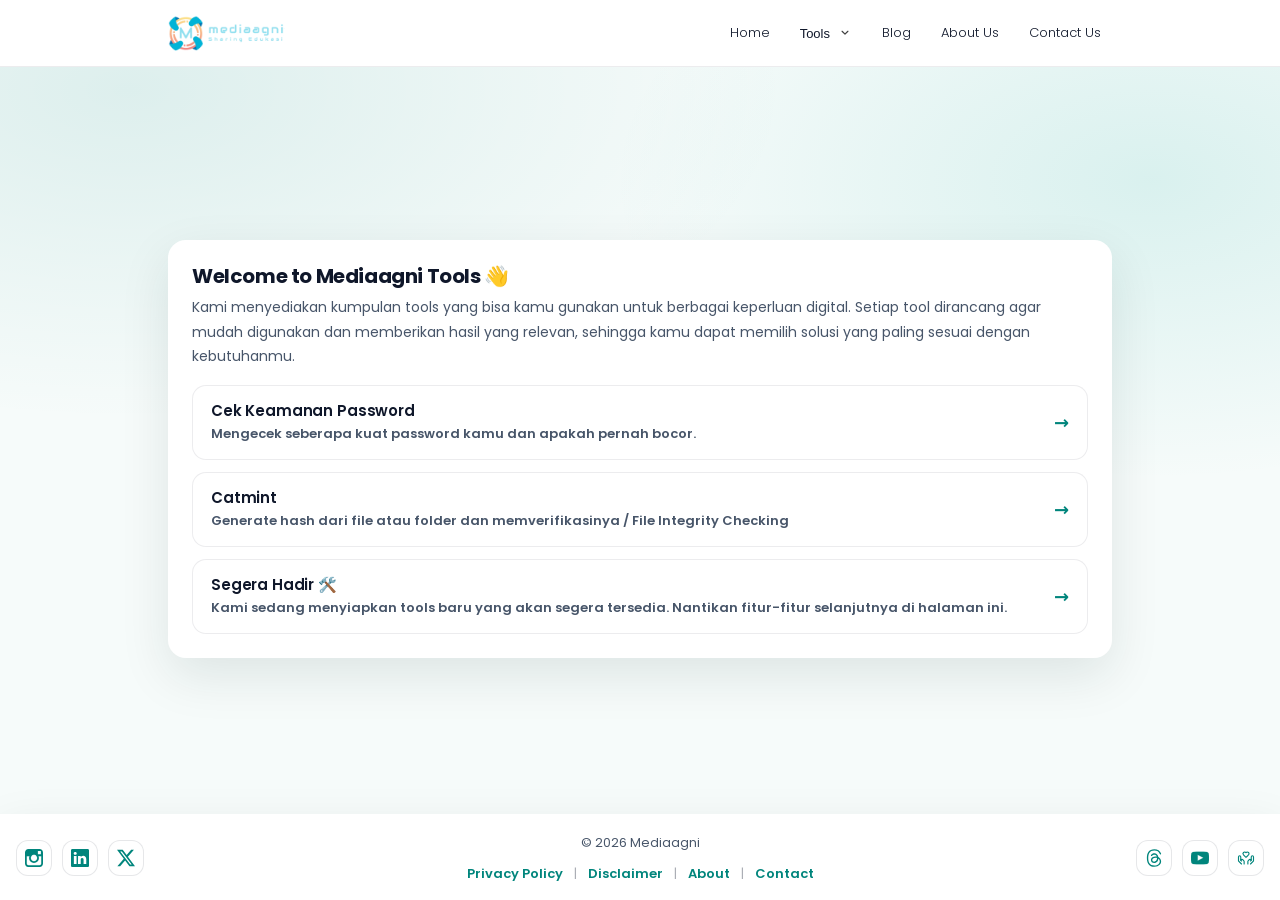
<file: index.html>
<!doctype html>
<html lang="id">
  <head>
    <meta charset="utf-8" />
    <meta name="viewport" content="width=device-width, initial-scale=1" />
    <title>Tools Mediaagni</title>
    <meta name="description" content="Kumpulan tools dari Mediaagni" />
    <meta name="robots" content="index, follow" />
    <meta
      name="google-site-verification"
      content="YtkUrEaPqvYTTIF06KE6svHOBAL8NdK3-0vx9Wo5bEU"
    />
    <meta property="og:title" content="Tools Mediaagni" />
    <meta property="og:description" content="Kumpulan tools dari Mediaagni" />
    <meta property="og:type" content="website" />
    <meta property="og:url" content="https://tools.mediaagni.com/" />
    <meta property="og:image" content="https://tools.mediaagni.com/logo.png" />

    <link rel="canonical" href="https://tools.mediaagni.com" />
    <link rel="preconnect" href="https://fonts.googleapis.com" />
    <link rel="preconnect" href="https://fonts.gstatic.com" crossorigin />
    <link
      href="https://fonts.googleapis.com/css2?family=Poppins:wght@400;500;600;700&display=swap"
      rel="stylesheet"
    />
    <link rel="icon" href="/logo.png" />
    <link rel="stylesheet" href="/base.css" />
    <!-- CUSTOM CSS -->
    <link rel="stylesheet" href="styles.css" />
    <!-- Google tag (gtag.js) -->
    <script src="analytic-loader.js"></script>
  </head>

  <body>
    <div class="page">
      <div id="header"></div>
      <main class="content-container">
        <!-- ISI KONTEN -->
        <section class="card">
          <div class="card-header">
            <h2 class="card-title">Welcome to Mediaagni Tools 👋</h2>
            <p class="card-desc">
              Kami menyediakan kumpulan tools yang bisa kamu gunakan untuk berbagai keperluan digital. Setiap tool dirancang agar mudah digunakan dan memberikan hasil yang relevan, sehingga kamu dapat memilih solusi yang paling sesuai dengan kebutuhanmu.
            </p>
          </div>
          <ul class="tool-list">
            <li>
              <a class="tool-item" href="/cek-keamanan-password/">
                <div class="tool-text">
                  <h3 class="tool-name">Cek Keamanan Password</h3>
                  <p class="tool-desc">
                    Mengecek seberapa kuat password kamu dan apakah pernah
                    bocor.
                  </p>
                </div>
                <span class="tool-arrow">→</span>
              </a>
            </li>
            <li>
              <a class="tool-item" href="/catmint/">
                <div class="tool-text">
                  <h3 class="tool-name">Catmint</h3>
                  <p class="tool-desc">
                    Generate hash dari file atau folder dan memverifikasinya / File Integrity Checking
                  </p>
                </div>
                <span class="tool-arrow">→</span>
              </a>
            </li>
            <li>
              <a class="tool-item" href="#">
                <div class="tool-text">
                  <h3 class="tool-name">Segera Hadir 🛠️</h3>
                  <p class="tool-desc">
                    Kami sedang menyiapkan tools baru yang akan segera tersedia. Nantikan fitur-fitur selanjutnya di halaman ini.
                  </p>
                </div>
                <span class="tool-arrow">→</span>
              </a>
            </li>
          </ul>
        </section>
      </main>
      <div id="footer"></div>
    </div>
    <script src="/layout.js" defer></script>
    <!-- CUSTOM JS -->
  </body>
</html>
</file>
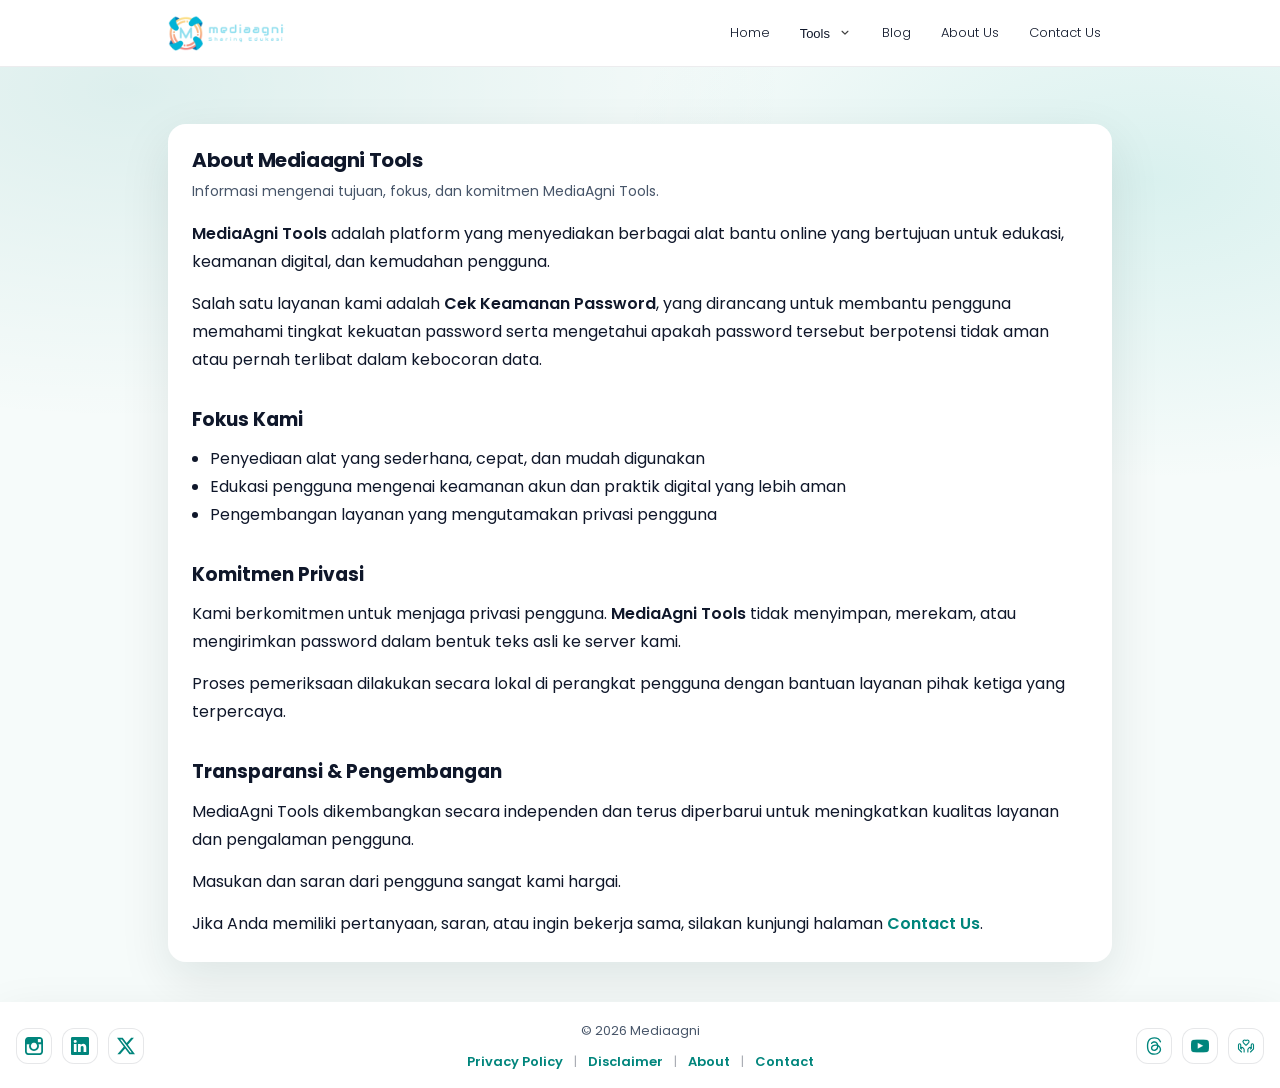
<file: about-us/index.html>
<!doctype html>
<html lang="id">
  <head>
    <meta charset="utf-8" />
    <meta name="viewport" content="width=device-width, initial-scale=1" />
    <meta name="description" content="Halaman About Us - Mediaagni" />
    <meta name="robots" content="noindex, nofollow" />
    <meta
      name="google-site-verification"
      content="YtkUrEaPqvYTTIF06KE6svHOBAL8NdK3-0vx9Wo5bEU"
    />

    <title>About Us</title>

    <link rel="canonical" href="https://tools.mediaagni.com/about-us/" />
    <link rel="preconnect" href="https://fonts.googleapis.com" />
    <link rel="preconnect" href="https://fonts.gstatic.com" crossorigin />
    <link
      href="https://fonts.googleapis.com/css2?family=Poppins:wght@400;500;600;700&display=swap"
      rel="stylesheet"
    />
    <link rel="icon" href="/logo.png" />
    <link rel="stylesheet" href="/base.css" />
    <!-- CUSTOM CSS -->
    <link rel="stylesheet" href="styles.css" />
    <!-- Google tag (gtag.js) -->
    <script src="../analytic-loader.js"></script>
  </head>

  <body>
    <div class="page">
      <div id="header"></div>

      <main class="content-container">
        <!-- ISI KONTEN -->
        <section class="card">
          <!-- HEADER CARD -->
          <div class="card-header">
            <h2 class="card-title">About Mediaagni Tools</h2>
            <p class="card-desc">
              Informasi mengenai tujuan, fokus, dan komitmen MediaAgni Tools.
            </p>
          </div>

          <!-- BODY CARD -->
          <div class="card-body">
            <p>
              <strong>MediaAgni Tools</strong> adalah platform yang menyediakan
              berbagai alat bantu online yang bertujuan untuk edukasi, keamanan
              digital, dan kemudahan pengguna.
            </p>

            <p>
              Salah satu layanan kami adalah
              <strong>Cek Keamanan Password</strong>, yang dirancang untuk
              membantu pengguna memahami tingkat kekuatan password serta
              mengetahui apakah password tersebut berpotensi tidak aman atau
              pernah terlibat dalam kebocoran data.
            </p>

            <h3>Fokus Kami</h3>
            <ul>
              <li>
                Penyediaan alat yang sederhana, cepat, dan mudah digunakan
              </li>
              <li>
                Edukasi pengguna mengenai keamanan akun dan praktik digital yang
                lebih aman
              </li>
              <li>Pengembangan layanan yang mengutamakan privasi pengguna</li>
            </ul>

            <h3>Komitmen Privasi</h3>
            <p>
              Kami berkomitmen untuk menjaga privasi pengguna.
              <strong>MediaAgni Tools</strong> tidak menyimpan, merekam, atau
              mengirimkan password dalam bentuk teks asli ke server kami.
            </p>
            <p>
              Proses pemeriksaan dilakukan secara lokal di perangkat pengguna
              dengan bantuan layanan pihak ketiga yang terpercaya.
            </p>

            <h3>Transparansi &amp; Pengembangan</h3>
            <p>
              MediaAgni Tools dikembangkan secara independen dan terus
              diperbarui untuk meningkatkan kualitas layanan dan pengalaman
              pengguna.
            </p>
            <p>Masukan dan saran dari pengguna sangat kami hargai.</p>

            <p>
              Jika Anda memiliki pertanyaan, saran, atau ingin bekerja sama,
              silakan kunjungi halaman <a href="/contact-us">Contact Us</a>.
            </p>
          </div>
        </section>
      </main>
      <div id="footer"></div>
    </div>
    <script src="/layout.js" defer></script>
    <!-- CUSTOM JS -->
  </body>
</html>
</file>
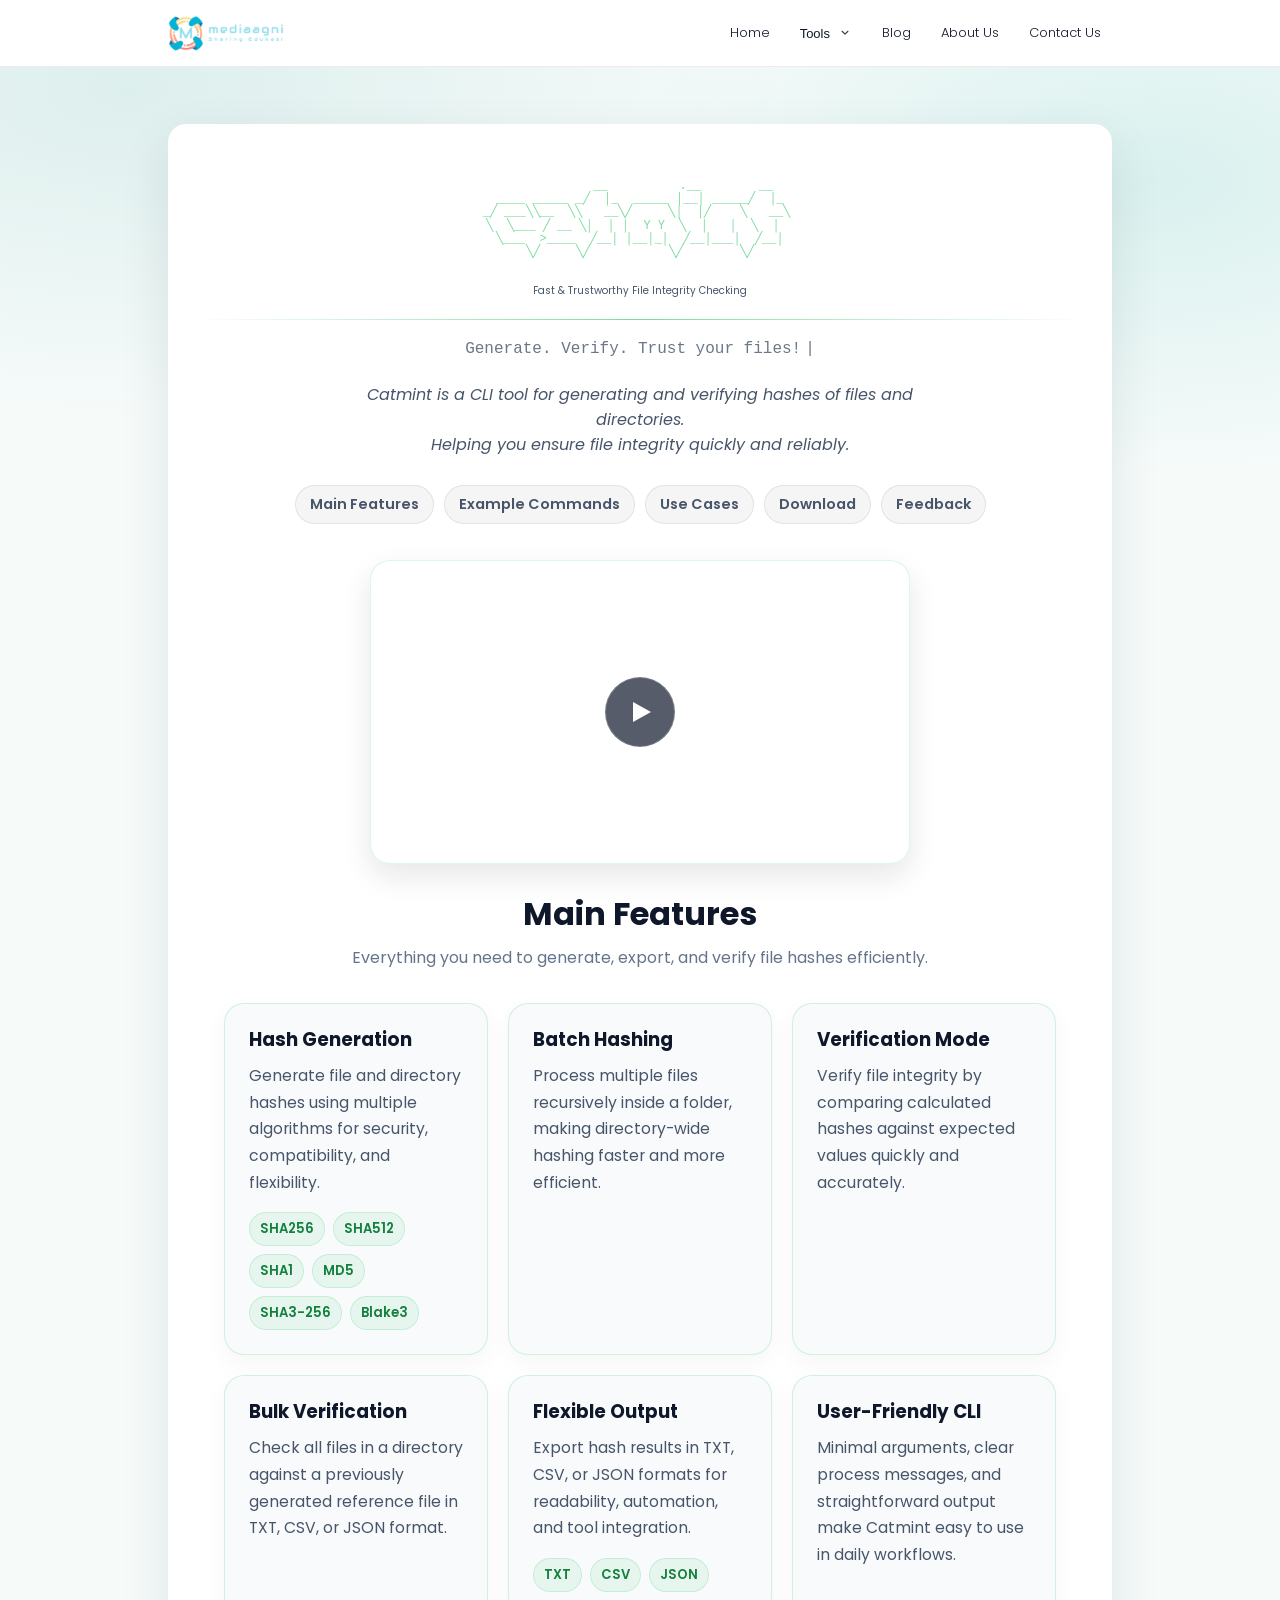
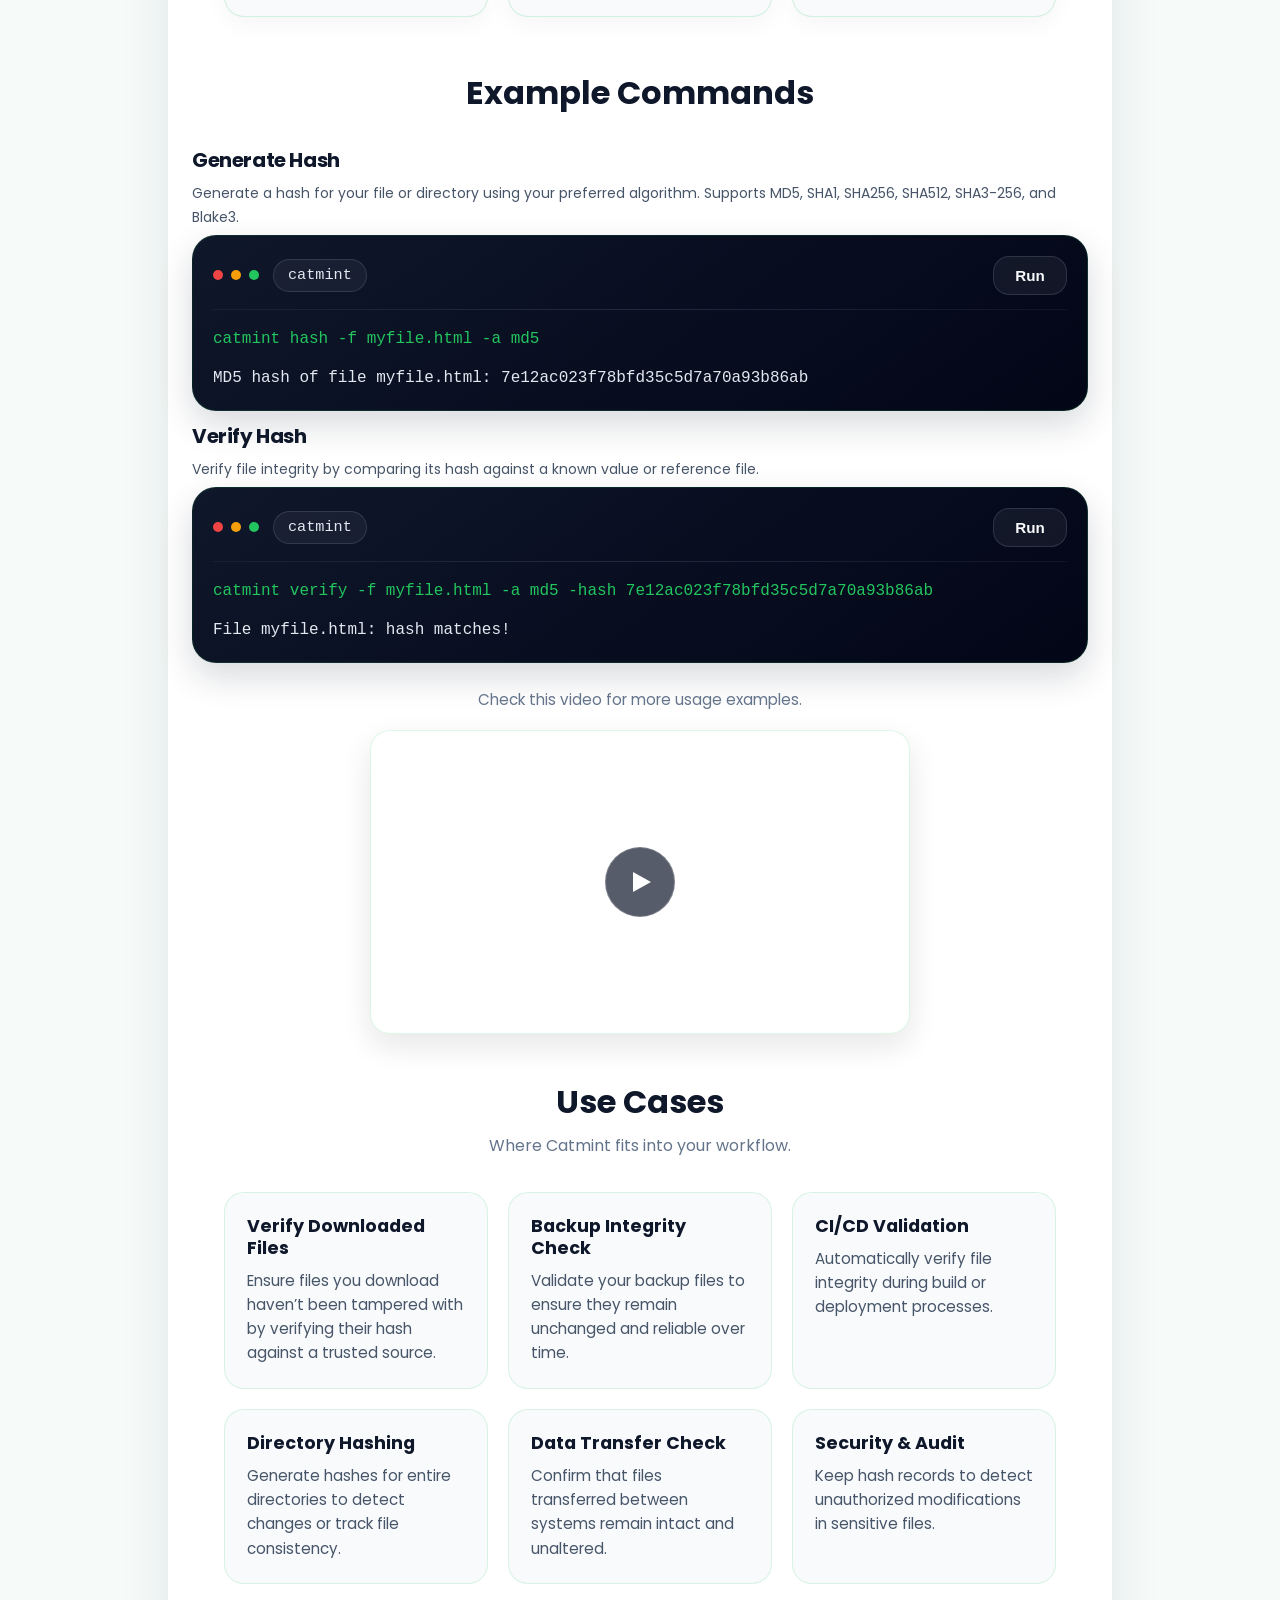
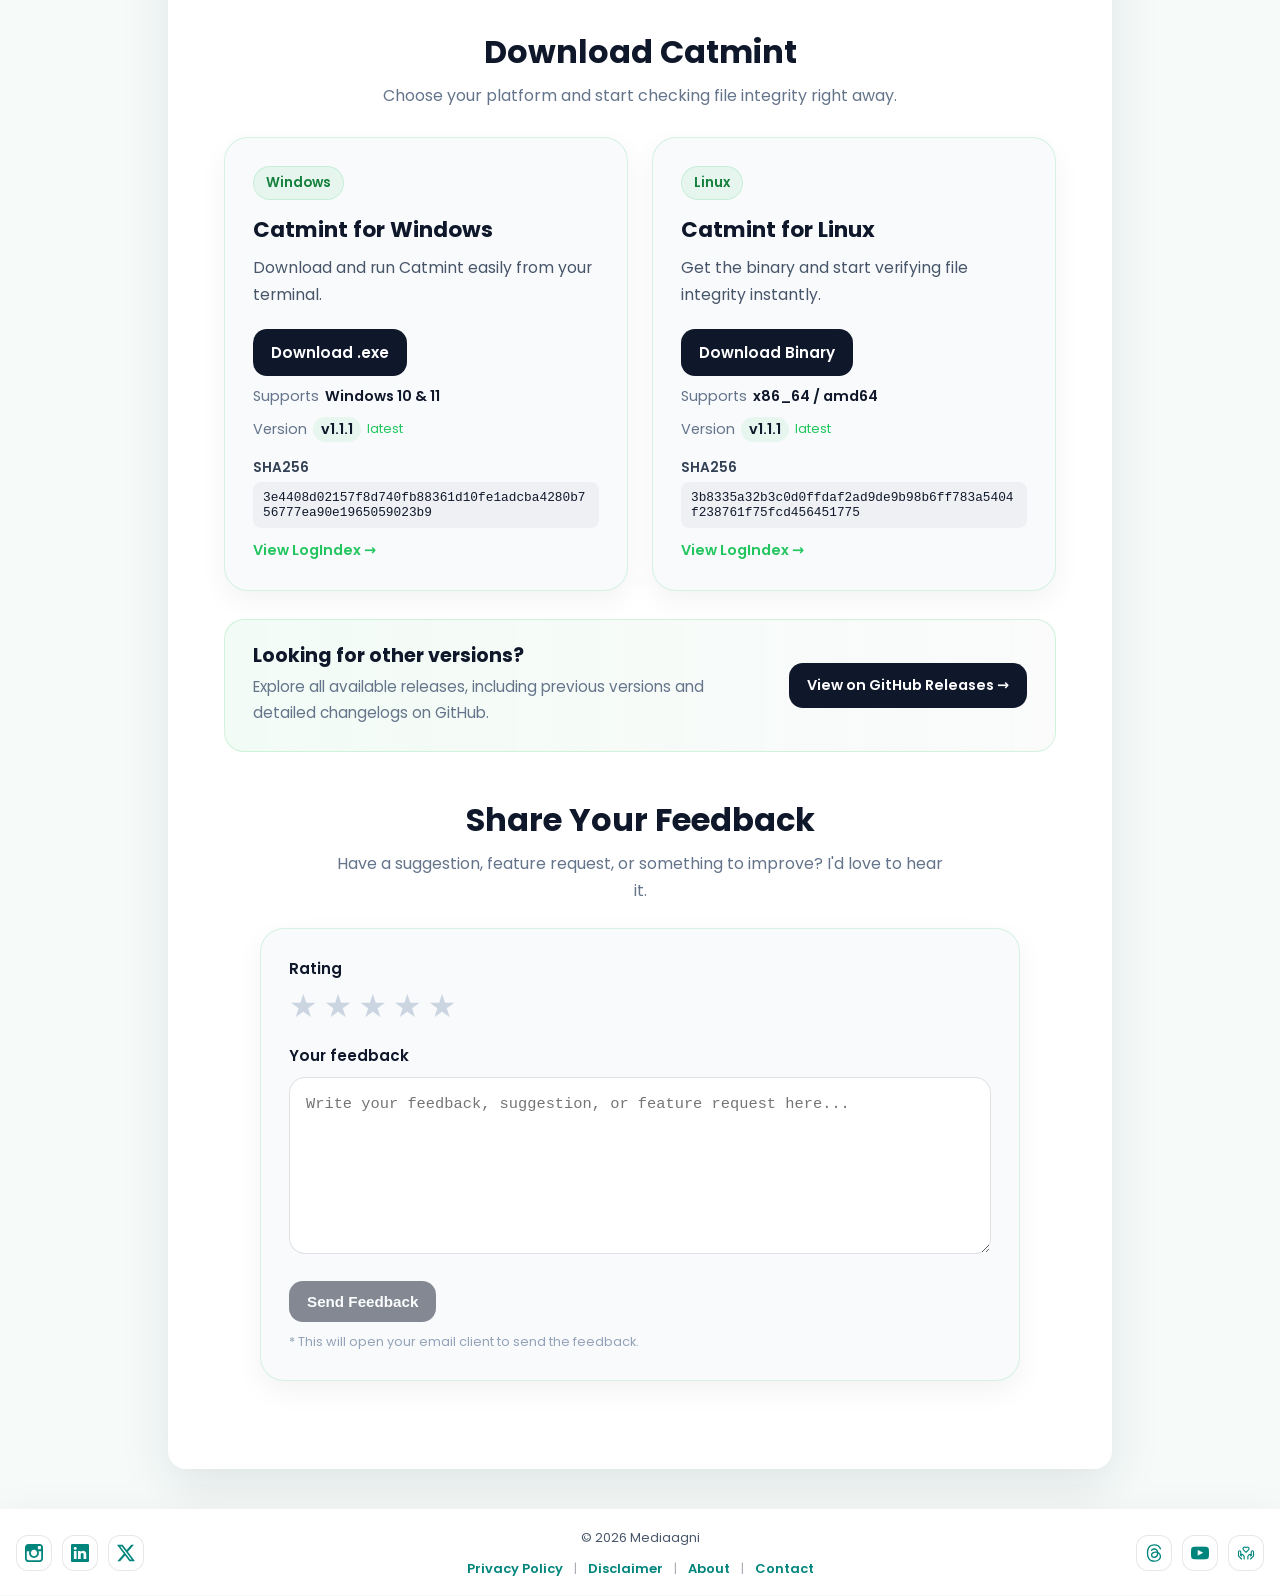
<file: catmint/index.html>
<!doctype html>
<html lang="id">
  <head>
    <meta charset="utf-8" />
    <meta name="viewport" content="width=device-width, initial-scale=1" />
    <title>Catmint Mediaagni</title>
    <meta name="description" content="Catmint adalah sebuah tool CLI untuk hash utility" />
    <meta name="robots" content="index, follow" />
    <meta
      name="google-site-verification"
      content="YtkUrEaPqvYTTIF06KE6svHOBAL8NdK3-0vx9Wo5bEU"
    /> 
    <meta property="og:title" content="Catmint Mediaagni" />
    <meta property="og:description" content="Catmint adalah sebuah tool CLI untuk hash utility" />
    <meta property="og:type" content="website" />
    <meta property="og:url" content="https://tools.mediaagni.com/" />
    <meta property="og:image" content="https://tools.mediaagni.com/logo.png" />

    <link rel="canonical" href="https://tools.mediaagni.com/catmint/" />
    <link rel="preconnect" href="https://fonts.googleapis.com" />
    <link rel="preconnect" href="https://fonts.gstatic.com" crossorigin />
    <link
      href="https://fonts.googleapis.com/css2?family=Poppins:wght@400;500;600;700&display=swap"
      rel="stylesheet"
    />
    <link rel="icon" href="/logo.png" />
    <link rel="stylesheet" href="/base.css" />
    <!-- CUSTOM CSS -->
    <link rel="stylesheet" href="styles.css" />
    <!-- Google tag (gtag.js) -->
    <script src="../analytic-loader.js"></script>
  </head>

  <body>
    <div class="page">
      <div id="header"></div>
      <main class="content-container">
        <!-- ISI KONTEN -->

        <section class="card">
          <div class="card-header">
            <div class="ascii">
              <pre>               __          .__        __   
  ____ _____ _╱  │_  _____ │__│ _____╱  │_  
_╱ ___╲╲__  ╲╲   __╲╱     ╲│  │╱    ╲   __╲ 
╲  ╲___ ╱ __ ╲│  │ │  Y Y  ╲  │   │  ╲  │  
 ╲___  >____  ╱__│ │__│_│  ╱__│___│  ╱__│ 
     ╲╱     ╲╱           ╲╱        ╲╱     
</pre>
            </div>
            </div>
            
            <div class="card-tag">
              Fast & Trustworthy File Integrity Checking
            </div>
            <div class="divider"></div>
            <div class="typewriter">
              <span id="typing-text"></span><span class="cursor">|</span>
            </div>

            <div class="card-desc-v2">
              Catmint is a CLI tool for generating and verifying hashes of files and directories. <br>
              Helping you ensure file integrity quickly and reliably.
            </div>

            <div class="section-nav">
              <a href="#features">Main Features</a>
              <a href="#demo">Example Commands</a>
              <a href="#usecases">Use Cases</a>
              <a href="#download">Download</a>
              <a href="#feedback">Feedback</a>
            </div>

          <div class="video-frame youtube-lazy-player" data-video-id="9J9j3vrDBEY">
            <button class="video-play-btn" aria-label="Play video">
              <span class="play-icon"></span>
            </button>
          </div>
            
            <section id="features" class="features-section">
              <div class="features-header">
                <h2>Main Features</h2>
                <p>
                  Everything you need to generate, export, and verify file hashes efficiently.
                </p>
              </div>

              <div class="features-grid">
                <div class="feature-card">
                  <h3>Hash Generation</h3>
                  <p>
                    Generate file and directory hashes using multiple algorithms for security,
                    compatibility, and flexibility.
                  </p>
                  <div class="feature-tags">
                    <span>SHA256</span>
                    <span>SHA512</span>
                    <span>SHA1</span>
                    <span>MD5</span>
                    <span>SHA3-256</span>
                    <span>Blake3</span>
                  </div>
                </div>

                <div class="feature-card">
                  <h3>Batch Hashing</h3>
                  <p>
                    Process multiple files recursively inside a folder, making directory-wide
                    hashing faster and more efficient.
                  </p>
                </div>

                <div class="feature-card">
                  <h3>Verification Mode</h3>
                  <p>
                    Verify file integrity by comparing calculated hashes against expected values
                    quickly and accurately.
                  </p>
                </div>

                <div class="feature-card">
                  <h3>Bulk Verification</h3>
                  <p>
                    Check all files in a directory against a previously generated reference file
                    in TXT, CSV, or JSON format.
                  </p>
                </div>

                <div class="feature-card">
                  <h3>Flexible Output</h3>
                  <p>
                    Export hash results in TXT, CSV, or JSON formats for readability,
                    automation, and tool integration.
                  </p>
                  <div class="feature-tags">
                    <span>TXT</span>
                    <span>CSV</span>
                    <span>JSON</span>
                  </div>
                </div>

                <div class="feature-card">
                  <h3>User-Friendly CLI</h3>
                  <p>
                    Minimal arguments, clear process messages, and straightforward output make
                    Catmint easy to use in daily workflows.
                  </p>
                </div>
              </div>
            </section>

            <div id="demo" class="features-header">
                <h2> Example Commands</h2>
            </div>

            <h4 class="card-title">Generate Hash</h4>
            <p class="card-desc" style="padding-bottom: 5px;">
              Generate a hash for your file or directory using your preferred algorithm.
              Supports MD5, SHA1, SHA256, SHA512, SHA3-256, and Blake3.
            </p>
          

          <!-- TERMINAL 1 -->
          <div class="terminal">
            <div class="term-top">
              <div class="term-left">
                <span class="term-dot red"></span>
                <span class="term-dot yellow"></span>
                <span class="term-dot green"></span>
                <span class="term-pill">catmint</span>
              </div>
              <button class="run-btn" type="button" data-demo="hash">Run</button>
            </div>
            <div class="term-divider"></div>
            <div class="term-body">
              <div class="term-line cmd">catmint hash -f myfile.html -a md5</div>
              <div class="term-line output">MD5 hash of file myfile.html: 7e12ac023f78bfd35c5d7a70a93b86ab</div>
            </div>
          </div>

          <h4 class="card-title" style="padding-top: 10px;">Verify Hash</h4>
            <p class="card-desc" style="padding-bottom: 5px;">
              Verify file integrity by comparing its hash against a known value or reference file.
            </p>

          <!-- TERMINAL 2 -->
          <div class="terminal">
            <div class="term-top">
              <div class="term-left">
                <span class="term-dot red"></span>
                <span class="term-dot yellow"></span>
                <span class="term-dot green"></span>
                <span class="term-pill">catmint</span>
              </div>

              <button class="run-btn" type="button" data-demo="verify">Run</button>
            </div>
            <div class="term-divider"></div>
            <div class="term-body">
              <div class="term-line cmd">
                catmint verify -f myfile.html -a md5 -hash 7e12ac023f78bfd35c5d7a70a93b86ab
              </div>
              <div class="term-line output success">
                File myfile.html: hash matches!
              </div>
            </div>
          </div>

          <!-- OVERLAY -->
          <div class="run-overlay" id="runOverlay" aria-hidden="true">
            <div class="run-modal" role="dialog" aria-modal="true" aria-label="Catmint run output">
              <div class="run-modal-top">
                <div class="term-left">
                  <span class="term-dot red"></span>
                  <span class="term-dot yellow"></span>
                  <span class="term-dot green"></span>
                  <span class="term-pill">catmint • run</span>
                </div>
                <button class="close-btn" type="button" id="closeOverlay">Close</button>
              </div>

              <pre class="run-output" id="runOutput"></pre>
            </div>
          </div>

          <p class="video-subtext">
            Check this video for more usage examples.
          </p>

          <div class="video-frame2 youtube-lazy-player" data-video-id="KeVrIhDlLdI">
            <button class="video-play-btn" aria-label="Play video">
              <span class="play-icon"></span>
            </button>
          </div>

          <section id="usecases" class="usecase-section">
            <div class="usecase-header">
              <h2>Use Cases</h2>
              <p>Where Catmint fits into your workflow.</p>
            </div>

            <div class="usecase-grid">
              <div class="usecase-card">
                <h3>Verify Downloaded Files</h3>
                <p>Ensure files you download haven’t been tampered with by verifying their hash against a trusted source.</p>
              </div>

              <div class="usecase-card">
                <h3>Backup Integrity Check</h3>
                <p>Validate your backup files to ensure they remain unchanged and reliable over time.</p>
              </div>

              <div class="usecase-card">
                <h3>CI/CD Validation</h3>
                <p>Automatically verify file integrity during build or deployment processes.</p>
              </div>

              <div class="usecase-card">
                <h3>Directory Hashing</h3>
                <p>Generate hashes for entire directories to detect changes or track file consistency.</p>
              </div>

              <div class="usecase-card">
                <h3>Data Transfer Check</h3>
                <p>Confirm that files transferred between systems remain intact and unaltered.</p>
              </div>

              <div class="usecase-card">
                <h3>Security & Audit</h3>
                <p>Keep hash records to detect unauthorized modifications in sensitive files.</p>
              </div>
            </div>
          </section>

          <section id="download" class="download-section">
            <div class="download-header">
              <h2>Download Catmint</h2>
              <p>Choose your platform and start checking file integrity right away.</p>
            </div>

            <div class="download-grid">
              <!-- Windows -->
              <div class="download-card">
                <div class="download-os">Windows</div>
                <h3>Catmint for Windows</h3>
                <p>Download and run Catmint easily from your terminal.</p>

                <a href="https://github.com/ferizco/catmint-project/releases/download/v1.1.1/catmint-windows-amd64.zip" class="download-btn">Download .exe</a>
                
                <div class="download-meta">
                  <span class="meta-label">Supports</span>
                  <span class="meta-value">Windows 10 & 11</span>
                </div>

                <div class="download-meta">
                  <span class="meta-label">Version</span>
                  <span class="meta-value highlight">v1.1.1</span>
                  <span class="meta-sub">latest</span>
                </div>

                <div class="checksum">
                  <span>SHA256</span>
                  <code>3e4408d02157f8d740fb88361d10fe1adcba4280b756777ea90e1965059023b9</code>
                </div>

                <a href="https://search.sigstore.dev/?logIndex=1187998702" class="logindex-link">View LogIndex →</a>
              </div>

              <!-- Linux -->
              <div class="download-card">
                <div class="download-os">Linux</div>
                <h3>Catmint for Linux</h3>
                <p>Get the binary and start verifying file integrity instantly.</p>

                <a href="https://github.com/ferizco/catmint-project/releases/download/v1.1.1/catmint-linux-amd64.tar.gz" class="download-btn">Download Binary</a>
                <div class="download-meta">
                  <span class="meta-label">Supports</span>
                  <span class="meta-value">x86_64 / amd64</span>
                </div>

                <div class="download-meta">
                  <span class="meta-label">Version</span>
                  <span class="meta-value highlight">v1.1.1</span>
                  <span class="meta-sub">latest</span>
                </div>

                <div class="checksum">
                  <span>SHA256</span>
                  <code>3b8335a32b3c0d0ffdaf2ad9de9b98b6ff783a5404f238761f75fcd456451775</code>
                </div>

                <a href="https://search.sigstore.dev/?logIndex=1187998567" class="logindex-link">View LogIndex →</a>
              </div>
            </div>

            <div class="download-more">
              <div class="download-more-content">
                <h3>Looking for other versions?</h3>
                <p>
                  Explore all available releases, including previous versions and detailed changelogs on GitHub.
                </p>
              </div>

              <a href="https://github.com/ferizco/catmint-project/releases" class="github-btn">
                View on GitHub Releases →
              </a>
            </div>
          </section>

          <section id="feedback" class="feedback-section">
            <div class="feedback-header">
              <h2>Share Your Feedback</h2>
              <p>Have a suggestion, feature request, or something to improve? I'd love to hear it.</p>
            </div>

            <form class="feedback-form" id="feedbackForm">
              <div class="rating-group">
                <span class="rating-label">Rating</span>
                <div class="star-rating" role="radiogroup" aria-label="Rating">
                  <input type="radio" id="star5" name="rating" value="5">
                  <label for="star5" title="5 stars">★</label>

                  <input type="radio" id="star4" name="rating" value="4">
                  <label for="star4" title="4 stars">★</label>

                  <input type="radio" id="star3" name="rating" value="3">
                  <label for="star3" title="3 stars">★</label>

                  <input type="radio" id="star2" name="rating" value="2">
                  <label for="star2" title="2 stars">★</label>

                  <input type="radio" id="star1" name="rating" value="1">
                  <label for="star1" title="1 star">★</label>
                </div>
              </div>

              <div class="feedback-field">
                <label for="feedbackMessage">Your feedback</label>
                <textarea
                  id="feedbackMessage"
                  rows="6"
                  placeholder="Write your feedback, suggestion, or feature request here..."
                ></textarea>
              </div>

              <button type="submit" id="sendFeedbackBtn" class="feedback-btn" disabled>Send Feedback</button>
              <p class="feedback-note">
                * This will open your email client to send the feedback.
              </p>
            </form>
          </section>
        
        </section>
      </main>
      <div id="footer"></div>
    </div>
    <script src="/layout.js" defer></script>
    <!-- CUSTOM JS -->
     <script src="script.js"></script>
  </body>
</html>
</file>
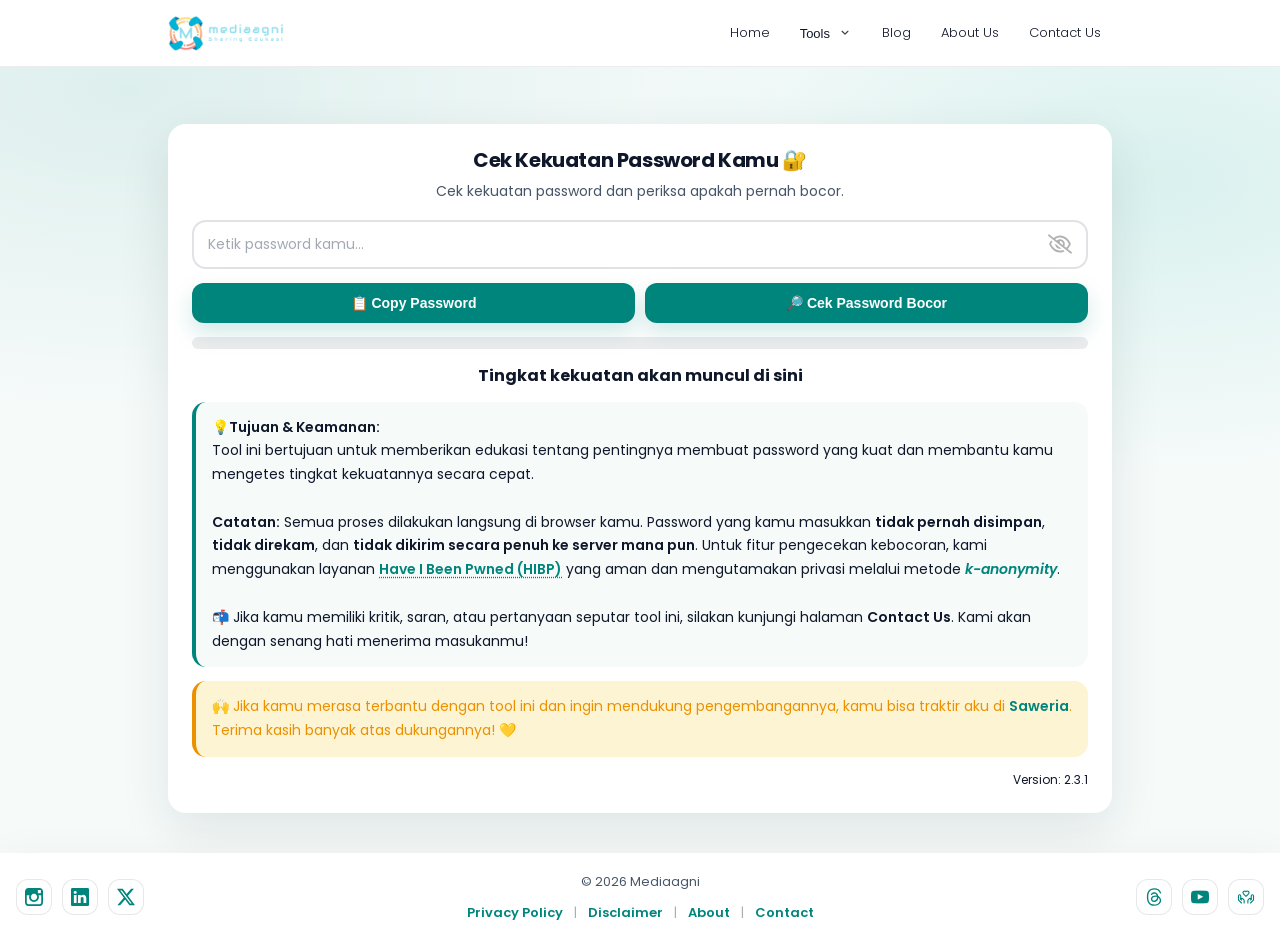
<file: cek-keamanan-password/index.html>
<!doctype html>
<html lang="id">
  <head>
    <meta charset="utf-8" />
    <meta name="viewport" content="width=device-width, initial-scale=1" />
    <meta
      name="description"
      content="Cek keamanan password Anda secara online. Analisis kekuatan password dan cek apakah password pernah bocor, tanpa menyimpan data pengguna."
    />
    <meta
      name="google-site-verification"
      content="YtkUrEaPqvYTTIF06KE6svHOBAL8NdK3-0vx9Wo5bEU"
    />
    <meta name="robots" content="index, follow" />

    <title>Cek Keamanan Password</title>

    <link
      rel="canonical"
      href="https://tools.mediaagni.com/cek-keamanan-password/"
    />
    <link rel="icon" href="/logo.png" />
    <link rel="preconnect" href="https://fonts.googleapis.com" />
    <link rel="preconnect" href="https://fonts.gstatic.com" crossorigin />
    <link
      href="https://fonts.googleapis.com/css2?family=Poppins:wght@400;500;600;700&display=swap"
      rel="stylesheet"
    />
    <link rel="icon" href="/logo.png" />
    <link rel="stylesheet" href="/base.css" />
    <!-- CUSTOM CSS -->
    <link rel="stylesheet" href="styles.css" />
    <!-- Google tag (gtag.js) -->
    <script src="../analytic-loader.js"></script>
  </head>

  <body>
    <div class="page">
      <div id="header"></div>

      <main class="content-container">
        <!-- ISI KONTEN -->
        <section class="card tool-password">
          <div class="card-header">
            <h2 class="card-title">Cek Kekuatan Password Kamu 🔐</h2>
            <p class="card-desc">
              Cek kekuatan password dan periksa apakah pernah bocor.
            </p>
          </div>

          <div class="card-body">
            <div class="field has-toggle">
              <input
                autocomplete="off"
                id="passwordInput"
                maxlength="50"
                name="pass-checker"
                type="password"
                placeholder="Ketik password kamu..."
              />
              <button
                type="button"
                class="field-action"
                id="toggleVisibility"
                aria-label="Tampilkan / sembunyikan password"
              >
                <svg
                  id="eyeIcon"
                  width="24"
                  height="24"
                  viewBox="0 0 640 512"
                  xmlns="http://www.w3.org/2000/svg"
                >
                  <g id="icon-visible">
                    <path
                      d="M38.8 5.1C28.4-3.1 13.3-1.2 5.1 9.2S-1.2 34.7 9.2 42.9l592 464c10.4 8.2 25.5 6.3 33.7-4.1s6.3-25.5-4.1-33.7L525.6 386.7c39.6-40.6 66.4-86.1 79.9-118.4c3.3-7.9 3.3-16.7 0-24.6c-14.9-35.7-46.2-87.7-93-131.1C465.5 68.8 400.8 32 320 32c-68.2 0-125 26.3-169.3 60.8L38.8 5.1zm151 118.3C226 97.7 269.5 80 320 80c65.2 0 118.8 29.6 159.9 67.7C518.4 183.5 545 226 558.6 256c-12.6 28-36.6 66.8-70.9 100.9l-53.8-42.2c9.1-17.6 14.2-37.5 14.2-58.7c0-70.7-57.3-128-128-128c-32.2 0-61.7 11.9-84.2 31.5l-46.1-36.1zM394.9 284.2l-81.5-63.9c4.2-8.5 6.6-18.2 6.6-28.3c0-5.5-.7-10.9-2-16c.7 0 1.3 0 2 0c44.2 0 80 35.8 80 80c0 9.9-1.8 19.4-5.1 28.2zm9.4 130.3C378.8 425.4 350.7 432 320 432c-65.2 0-118.8-29.6-159.9-67.7C121.6 328.5 95 286 81.4 256c8.3-18.4 21.5-41.5 39.4-64.8L83.1 161.5C60.3 191.2 44 220.8 34.5 243.7c-3.3 7.9-3.3 16.7 0 24.6c14.9 35.7 46.2 87.7 93 131.1C174.5 443.2 239.2 480 320 480c47.8 0 89.9-12.9 126.2-32.5l-41.9-33zM192 256c0 70.7 57.3 128 128 128c13.3 0 26.1-2 38.2-5.8L302 334c-23.5-5.4-43.1-21.2-53.7-42.3l-56.1-44.2c-.2 2.8-.3 5.6-.3 8.5z"
                    />
                  </g>
                  <g id="icon-hidden" style="display: none">
                    <path
                      d="M288 80c-65.2 0-118.8 29.6-159.9 67.7C89.6 183.5 63 226 49.4 256c13.6 30 40.2 72.5 78.6 108.3C169.2 402.4 222.8 432 288 432s118.8-29.6 159.9-67.7C486.4 328.5 513 286 526.6 256c-13.6-30-40.2-72.5-78.6-108.3C406.8 109.6 353.2 80 288 80zM95.4 112.6C142.5 68.8 207.2 32 288 32s145.5 36.8 192.6 80.6c46.8 43.5 78.1 95.4 93 131.1c3.3 7.9 3.3 16.7 0 24.6c-14.9 35.7-46.2 87.7-93 131.1C433.5 443.2 368.8 480 288 480s-145.5-36.8-192.6-80.6C48.6 356 17.3 304 2.5 268.3c-3.3 7.9-3.3 16.7 0-24.6C17.3 208 48.6 156 95.4 112.6zM288 336c44.2 0 80-35.8 80-80s-35.8-80-80-80c-.7 0-1.3 0-2 0c1.3 5.1 2 10.5 2 16c0 35.3-28.7 64-64 64c-5.5 0-10.9-.7-16-2c0 .7 0 1.3 0 2c0 44.2 35.8 80 80 80zm0-208a128 128 0 1 1 0 256 128 128 0 1 1 0-256z"
                    />
                  </g>
                </svg>
              </button>
            </div>

            <div class="btn-group">
              <button class="btn" id="copyBtn">📋 Copy Password</button>
              <button class="btn" id="checkBtn">🔎 Cek Password Bocor</button>
            </div>

            <div class="panel" id="breachResult"></div>
            <div class="notice notice--success" id="copyNotice">
              Password berhasil disalin ✅
            </div>

            <div class="meter">
              <div class="meter-bar" id="strengthBar"></div>
            </div>
            <div class="meter-text" id="strengthText">
              Tingkat kekuatan akan muncul di sini
            </div>

            <div
              class="callout callout-support suggestion-box"
              id="suggestionBox"
            ></div>

            <div class="callout callout-brand">
              <strong> 💡Tujuan &amp; Keamanan:</strong><br />
              Tool ini bertujuan untuk memberikan edukasi tentang pentingnya
              membuat password yang kuat dan membantu kamu mengetes tingkat
              kekuatannya secara cepat.<br /><br />

              <strong>Catatan:</strong> Semua proses dilakukan langsung di
              browser kamu. Password yang kamu masukkan
              <strong>tidak pernah disimpan</strong>,
              <strong>tidak direkam</strong>, dan
              <strong>tidak dikirim secara penuh ke server mana pun</strong>.
              Untuk fitur pengecekan kebocoran, kami menggunakan layanan
              <a
                class="hibp-link"
                href="https://haveibeenpwned.com/Passwords"
                rel="noopener noreferrer"
                target="_blank"
                ><strong>Have I Been Pwned (HIBP)</strong></a
              >
              yang aman dan mengutamakan privasi melalui metode
              <a
                class="contact"
                href="https://medium.com/@ferizco/memahami-metode-k-anonymity-cara-aman-hibp-melindungi-privasi-kata-sandi-anda-6111de0fe52e"
                rel="noopener noreferrer"
                target="_blank"
              >
                <em>k-anonymity</em></a
              >.<br /><br />

              📬 Jika kamu memiliki kritik, saran, atau pertanyaan seputar tool
              ini, silakan kunjungi halaman
              <a
                class="contact"
                href="/contact-us"
                rel="noopener noreferrer"
                target="_blank"
                ><strong>Contact Us</strong></a
              >. Kami akan dengan senang hati menerima masukanmu!
            </div>

            <div class="callout callout-support">
              🙌 Jika kamu merasa terbantu dengan tool ini dan ingin mendukung
              pengembangannya, kamu bisa traktir aku di
              <a
                href="https://saweria.co/ferizco"
                target="_blank"
                rel="noopener noreferrer"
                >Saweria</a
              >. Terima kasih banyak atas dukungannya! 💛
            </div>

            <div class="meta">Version: 2.3.1</div>
          </div>
        </section>
      </main>
      <div id="footer"></div>
    </div>

    <script src="/layout.js" defer></script>
    <script src="cek-keamanan-password.js"></script>
  </body>
</html>
</file>
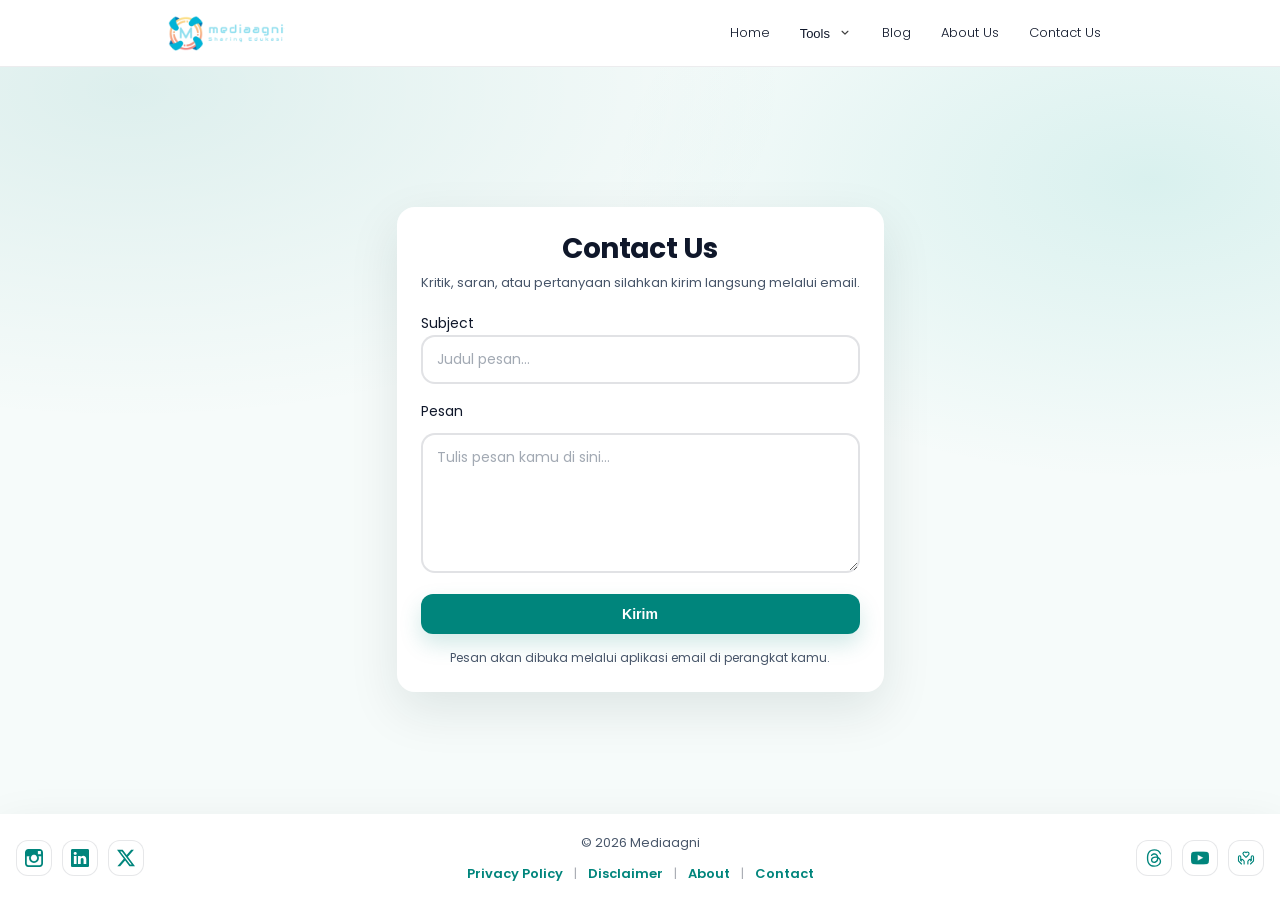
<file: contact-us/index.html>
<!doctype html>
<html lang="id">
  <head>
    <meta charset="utf-8" />
    <meta name="viewport" content="width=device-width, initial-scale=1" />
    <meta name="description" content="Halaman Contact us - Mediaagni" />
    <meta name="robots" content="noindex, nofollow" />
    <meta
      name="google-site-verification"
      content="YtkUrEaPqvYTTIF06KE6svHOBAL8NdK3-0vx9Wo5bEU"
    />

    <title>Contact Us</title>

    <link rel="canonical" href="https://tools.mediaagni.com/contact-us/" />
    <link rel="preconnect" href="https://fonts.googleapis.com" />
    <link rel="preconnect" href="https://fonts.gstatic.com" crossorigin />
    <link
      href="https://fonts.googleapis.com/css2?family=Poppins:wght@400;500;600;700&display=swap"
      rel="stylesheet"
    />
    <link rel="icon" href="/logo.png" />
    <link rel="stylesheet" href="/base.css" />
    <!-- CUSTOM CSS -->
    <link rel="stylesheet" href="styles.css" />
    <!-- Google tag (gtag.js) -->
    <script src="../analytic-loader.js"></script>
  </head>

  <body>
    <div class="page">
      <div id="header"></div>

      <main class="content-container">
        <!-- ISI KONTEN -->
        <section class="card ">
          <div class="card-header">
            <h1 class="card-title">Contact Us</h1>
            <p class="card-desc">
              Kritik, saran, atau pertanyaan silahkan kirim langsung melalui email.
            </p>
          </div>

          <div class="card-body">
            <div class="field">
              <label for="subject">Subject</label>
              <input id="subject" type="text" placeholder="Judul pesan…" />
            </div>

            <div class="field">
              <label for="message">Pesan</label>
              <textarea
                id="message"
                placeholder="Tulis pesan kamu di sini…"
              ></textarea>
            </div>

            <button class="btn" id="sendBtn">Kirim</button>

            <!-- ini custom -->
            <div class="note">
              Pesan akan dibuka melalui aplikasi email di perangkat kamu.
            </div>
          </div>
        </section>
      </main>
      <div id="footer"></div>
    </div>
    <script src="/layout.js" defer></script>
    <!-- CUSTOM JS -->
    <script src="contact.js"></script>
  </body>
</html>
</file>
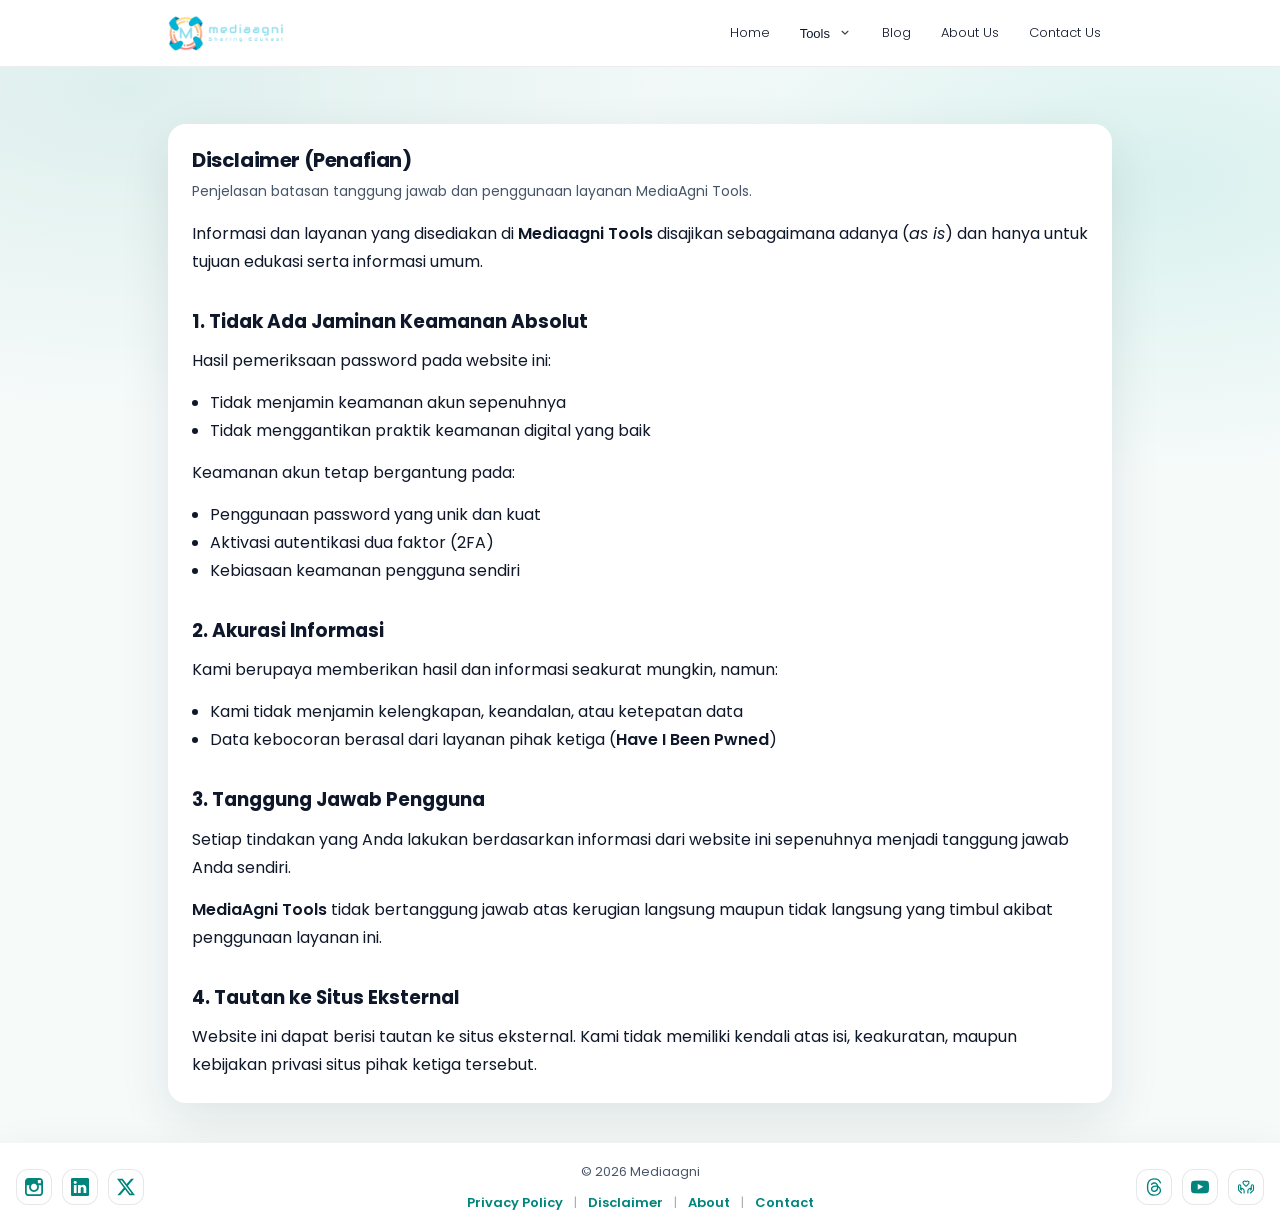
<file: disclaimer/index.html>
<!doctype html>
<html lang="id">
  <head>
    <meta charset="utf-8" />
    <meta name="viewport" content="width=device-width, initial-scale=1" />
    <meta name="description" content="Halaman Disclaimer - Mediaagni" />
    <meta name="robots" content="noindex, nofollow" />
    <meta
      name="google-site-verification"
      content="YtkUrEaPqvYTTIF06KE6svHOBAL8NdK3-0vx9Wo5bEU"
    />

    <title>Disclaimer</title>

    <link rel="canonical" href="https://tools.mediaagni.com/disclaimer/" />
    <link rel="preconnect" href="https://fonts.googleapis.com" />
    <link rel="preconnect" href="https://fonts.gstatic.com" crossorigin />
    <link
      href="https://fonts.googleapis.com/css2?family=Poppins:wght@400;500;600;700&display=swap"
      rel="stylesheet"
    />
    <link rel="icon" href="/logo.png" />
    <link rel="stylesheet" href="/base.css" />
    <!-- CUSTOM CSS -->
    <link rel="stylesheet" href="styles.css" />
    <!-- Google tag (gtag.js) -->
    <script src="../analytic-loader.js"></script>
  </head>

  <body>
    <div class="page">
      <div id="header"></div>
      <main class="content-container">
        <!-- ISI KONTEN -->
        <section class="card">
          <!-- HEADER CARD -->
          <div class="card-header">
            <h2 class="card-title">Disclaimer (Penafian)</h2>
            <p class="card-desc">
              Penjelasan batasan tanggung jawab dan penggunaan layanan MediaAgni
              Tools.
            </p>
          </div>

          <!-- BODY CARD -->
          <div class="card-body">
            <p>
              Informasi dan layanan yang disediakan di
              <strong>Mediaagni Tools</strong> disajikan sebagaimana adanya (<em
                >as is</em
              >) dan hanya untuk tujuan edukasi serta informasi umum.
            </p>

            <h3>1. Tidak Ada Jaminan Keamanan Absolut</h3>
            <p>Hasil pemeriksaan password pada website ini:</p>
            <ul>
              <li>Tidak menjamin keamanan akun sepenuhnya</li>
              <li>Tidak menggantikan praktik keamanan digital yang baik</li>
            </ul>

            <p>Keamanan akun tetap bergantung pada:</p>
            <ul>
              <li>Penggunaan password yang unik dan kuat</li>
              <li>Aktivasi autentikasi dua faktor (2FA)</li>
              <li>Kebiasaan keamanan pengguna sendiri</li>
            </ul>

            <h3>2. Akurasi Informasi</h3>
            <p>
              Kami berupaya memberikan hasil dan informasi seakurat mungkin,
              namun:
            </p>
            <ul>
              <li>
                Kami tidak menjamin kelengkapan, keandalan, atau ketepatan data
              </li>
              <li>
                Data kebocoran berasal dari layanan pihak ketiga (<strong
                  >Have I Been Pwned</strong
                >)
              </li>
            </ul>

            <h3>3. Tanggung Jawab Pengguna</h3>
            <p>
              Setiap tindakan yang Anda lakukan berdasarkan informasi dari
              website ini sepenuhnya menjadi tanggung jawab Anda sendiri.
            </p>
            <p>
              <strong>MediaAgni Tools</strong> tidak bertanggung jawab atas
              kerugian langsung maupun tidak langsung yang timbul akibat
              penggunaan layanan ini.
            </p>

            <h3>4. Tautan ke Situs Eksternal</h3>
            <p>
              Website ini dapat berisi tautan ke situs eksternal. Kami tidak
              memiliki kendali atas isi, keakuratan, maupun kebijakan privasi
              situs pihak ketiga tersebut.
            </p>
          </div>
        </section>
      </main>
      <div id="footer"></div>
    </div>
    <script src="/layout.js" defer></script>
    <!-- CUSTOM JS -->
  </body>
</html>
</file>
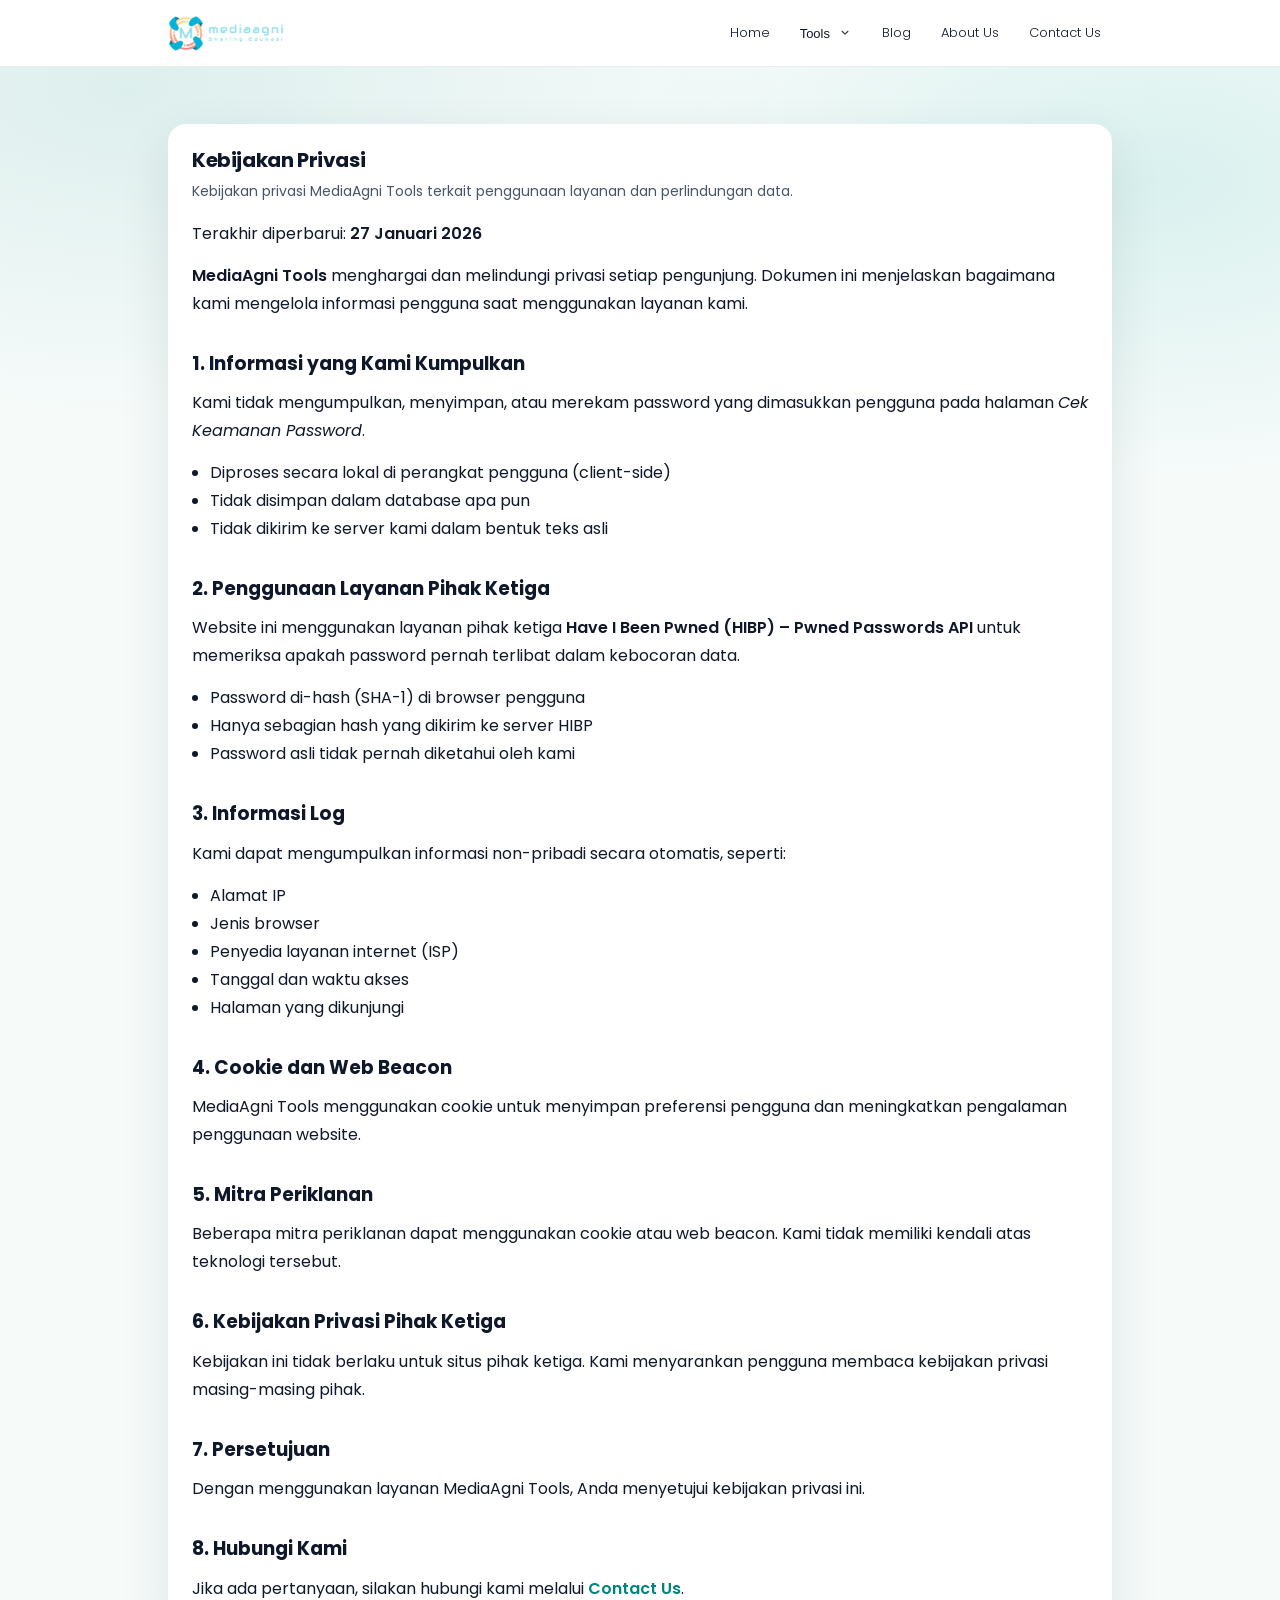
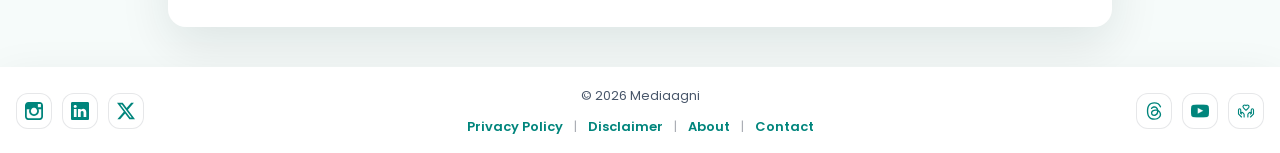
<file: privacy-policy/index.html>
<!doctype html>
<html lang="id">
  <head>
    <meta charset="utf-8" />
    <meta name="viewport" content="width=device-width, initial-scale=1" />
    <meta name="description" content="Halaman Privacy Policy - Mediaagni" />
    <meta name="robots" content="noindex, nofollow" />
    <meta
      name="google-site-verification"
      content="YtkUrEaPqvYTTIF06KE6svHOBAL8NdK3-0vx9Wo5bEU"
    />

    <title>Privacy Policy</title>

    <link rel="canonical" href="https://tools.mediaagni.com/privacy-policy/" />
    <link rel="preconnect" href="https://fonts.googleapis.com" />
    <link rel="preconnect" href="https://fonts.gstatic.com" crossorigin />
    <link
      href="https://fonts.googleapis.com/css2?family=Poppins:wght@400;500;600;700&display=swap"
      rel="stylesheet"
    />
    <link rel="icon" href="/logo.png" />
    <link rel="stylesheet" href="/base.css" />
    <!-- CUSTOM CSS -->
    <link rel="stylesheet" href="styles.css" />
    <!-- Google tag (gtag.js) -->
    <script src="../analytic-loader.js"></script>
  </head>

  <body>
    <div class="page">
      <div id="header"></div>

      <main class="content-container">
        <!-- ISI KONTEN -->
        <section class="card">
          <!-- HEADER CARD -->
          <div class="card-header">
            <h2 class="card-title">Kebijakan Privasi</h2>
            <p class="card-desc">
              Kebijakan privasi MediaAgni Tools terkait penggunaan layanan dan
              perlindungan data.
            </p>
          </div>

          <!-- BODY CARD -->
          <div class="card-body">
            <p class="text-muted">
              Terakhir diperbarui: <strong>27 Januari 2026</strong>
            </p>

            <p>
              <strong>MediaAgni Tools</strong> menghargai dan melindungi privasi
              setiap pengunjung. Dokumen ini menjelaskan bagaimana kami
              mengelola informasi pengguna saat menggunakan layanan kami.
            </p>

            <h3>1. Informasi yang Kami Kumpulkan</h3>
            <p>
              Kami tidak mengumpulkan, menyimpan, atau merekam password yang
              dimasukkan pengguna pada halaman <em>Cek Keamanan Password</em>.
            </p>
            <ul>
              <li>Diproses secara lokal di perangkat pengguna (client-side)</li>
              <li>Tidak disimpan dalam database apa pun</li>
              <li>Tidak dikirim ke server kami dalam bentuk teks asli</li>
            </ul>

            <h3>2. Penggunaan Layanan Pihak Ketiga</h3>
            <p>
              Website ini menggunakan layanan pihak ketiga
              <strong>Have I Been Pwned (HIBP) – Pwned Passwords API</strong>
              untuk memeriksa apakah password pernah terlibat dalam kebocoran
              data.
            </p>
            <ul>
              <li>Password di-hash (SHA-1) di browser pengguna</li>
              <li>Hanya sebagian hash yang dikirim ke server HIBP</li>
              <li>Password asli tidak pernah diketahui oleh kami</li>
            </ul>

            <h3>3. Informasi Log</h3>
            <p>
              Kami dapat mengumpulkan informasi non-pribadi secara otomatis,
              seperti:
            </p>
            <ul>
              <li>Alamat IP</li>
              <li>Jenis browser</li>
              <li>Penyedia layanan internet (ISP)</li>
              <li>Tanggal dan waktu akses</li>
              <li>Halaman yang dikunjungi</li>
            </ul>

            <h3>4. Cookie dan Web Beacon</h3>
            <p>
              MediaAgni Tools menggunakan cookie untuk menyimpan preferensi
              pengguna dan meningkatkan pengalaman penggunaan website.
            </p>

            <h3>5. Mitra Periklanan</h3>
            <p>
              Beberapa mitra periklanan dapat menggunakan cookie atau web
              beacon. Kami tidak memiliki kendali atas teknologi tersebut.
            </p>

            <h3>6. Kebijakan Privasi Pihak Ketiga</h3>
            <p>
              Kebijakan ini tidak berlaku untuk situs pihak ketiga. Kami
              menyarankan pengguna membaca kebijakan privasi masing-masing
              pihak.
            </p>

            <h3>7. Persetujuan</h3>
            <p>
              Dengan menggunakan layanan MediaAgni Tools, Anda menyetujui
              kebijakan privasi ini.
            </p>

            <h3>8. Hubungi Kami</h3>
            <p>
              Jika ada pertanyaan, silakan hubungi kami melalui
              <a href="/contact-us">Contact Us</a>.
            </p>
          </div>
        </section>
      </main>
      <div id="footer"></div>
    </div>
    <script src="/layout.js" defer></script>
    <!-- CUSTOM JS -->
  </body>
</html>
</file>
<file: base.css>
/* ==================================================
   ROOT VARIABLES (GLOBAL THEME)
   ================================================== */
:root {
  --brand: #00857c;
  --brand-2: #0aa79b;

  --bg: #f6fbfa;
  --text: #0f172a;
  --muted: #475569;

  --card: #ffffff;
  --card-soft: rgba(15, 23, 42, 0.03);

  --radius: 18px;
  --shadow: 0 18px 50px rgba(2, 44, 41, 0.1);

  --container: 980px;
  --header-h: 96px;

  --border: rgba(15, 23, 42, 0.1);
  --border-strong: rgba(15, 23, 42, 0.12);

  --focus-shadow: rgba(0, 133, 124, 0.14);
  --focus-border: rgba(0, 133, 124, 0.55);

  /* callout variants */
  --warn-text: #e00219;
  --warn-bg: rgb(255, 231, 231);

  --info-text: #0369a1;
  --info-bg: rgba(14, 165, 233, 0.12);

  --success-text: #15803d;
  --success-bg: rgba(34, 197, 94, 0.14);

  --support-text: #eb9100;
  --support-bg: rgba(241, 196, 15, 0.18);
}

/* ==================================================
   RESET & STRUCTURE
   ================================================== */
* {
  box-sizing: border-box;
}

html {
  scroll-behavior: smooth;
}

html,
body {
  height: 100%;
}

body {
  margin: 0;
  font-family:
    "Poppins",
    system-ui,
    -apple-system,
    Segoe UI,
    Roboto,
    Arial,
    sans-serif;
  color: var(--text);
  background: var(--bg);
}

/* background texture */
body::before {
  content: "";
  position: fixed;
  inset: 0;
  z-index: -1;
  background:
    radial-gradient(
      1200px 600px at 10% 10%,
      rgba(0, 133, 124, 0.1),
      transparent 55%
    ),
    radial-gradient(
      900px 500px at 90% 20%,
      rgba(10, 167, 155, 0.12),
      transparent 60%
    ),
    var(--bg);
  background-repeat: no-repeat;
}

/* ==================================================
   LAYOUT
   ================================================== */
.page {
  min-height: 100vh;
  display: flex;
  flex-direction: column;
  padding-top: var(--header-h);
}

main.content-container {
  flex: 1;
  max-width: var(--container);
  margin: 0 auto;
  padding: 28px 18px 40px;
  align-items: center;
  display: flex;
}

/* ==================================================
   TYPOGRAPHY (GLOBAL)
   ================================================== */
strong,
b {
  font-weight: 600;
  color: var(--text);
}

h1,
h2,
h3 {
  margin: 0;
  line-height: 1.25;
}

ul,
ol {
  margin: 0;
  padding-left: 18px;
}

li {
  line-height: 1.75;
}

p {
  margin: 0;
  line-height: 1.75;
}

/* link */
a {
  color: var(--brand);
  text-decoration: none;
  font-weight: 600;
}

a:hover {
  text-decoration: underline;
  text-underline-offset: 3px;
  text-decoration-style: solid;
}

/* ==================================================
   CARD (GLOBAL)
   ================================================== */
.card {
  background: var(--card);
  border-radius: var(--radius);
  box-shadow: var(--shadow);
  padding: 24px;
}

@media (max-width: 768px) {
  .card {
    padding: 18px;
  }
}

.card-header {
  margin-bottom: 16px;
}

.card-title {
  margin: 0;
  font-size: 20px;
  letter-spacing: -0.02em;
}

.card-desc {
  margin-top: 6px;
  font-size: 14px;
  color: var(--muted);
}

.card-body {
  display: grid;
  gap: 14px;
}

/* CARD TOP BORDER */
.card-accent {
  position: relative;
  overflow: hidden;
}

.card-accent::before {
  content: "";
  position: absolute;
  left: 0;
  top: 0;
  width: 100%;
  height: 8px;
  background: linear-gradient(
    90deg,
    rgba(0, 133, 124, 0.25),
    var(--brand),
    rgba(0, 133, 124, 0.25)
  );
}

/* ==================================================
   FIELD / INPUT (GLOBAL)
   ================================================== */
.field {
  position: relative;
  width: 100%;
}

.field label {
  font-size: 14px;
}

.field input {
  width: 100%;
  padding: 12px 14px;
  font-size: 14px;
  font-family: inherit;
  border: 2px solid var(--border-strong);
  border-radius: 14px;
  outline: none;
  background: #fff;
  color: var(--text);
  transition:
    border-color 0.15s ease,
    box-shadow 0.15s ease;
}

.field input:focus {
  border-color: var(--focus-border);
  box-shadow: 0 0 0 6px var(--focus-shadow);
}

/* opt-in toggle space */
.field.has-toggle input {
  padding-right: 52px;
}

.field-action {
  position: absolute;
  right: 10px;
  top: 50%;
  transform: translateY(-50%);
  background: transparent;
  border: none;
  cursor: pointer;
  display: flex;
}

.field textarea {
  margin-top: 10px;
  width: 100%;
  min-height: 140px;
  resize: vertical;
  padding: 12px 14px;
  font-size: 14px;
  font-family: inherit;
  border: 2px solid var(--border-strong);
  border-radius: 14px;
  outline: none;
  background: #fff;
  color: var(--text);
  transition:
    border-color 0.15s ease,
    box-shadow 0.15s ease;
}

.field textarea:focus {
  border-color: var(--focus-border);
  box-shadow: 0 0 0 6px var(--focus-shadow);
}

.field ::placeholder {
  color: var(--muted);
  opacity: 0.5;
}

/* ==================================================
   BUTTON (GLOBAL)
   ================================================== */
.btn {
  background: var(--brand);
  color: #fff;
  border: none;
  padding: 12px 14px;
  font-size: 14px;
  border-radius: 12px;
  cursor: pointer;
  font-weight: 700;
  transition:
    transform 0.12s ease,
    background-color 0.12s ease,
    box-shadow 0.12s ease;
  box-shadow: 0 10px 22px rgba(0, 133, 124, 0.18);
}

.btn:hover {
  background: var(--brand-2);
  transform: translateY(-1px);
}

.btn:active {
  transform: translateY(0);
}

/* ==================================================
   BUTTON – SECONDARY
   ================================================== */
.btn-secondary {
  background: transparent;
  color: var(--brand);
  box-shadow: none;
  border: 1px solid var(--brand);
}

.btn-secondary:hover {
  background: rgba(0, 133, 124, 0.04);
  color: var(--brand-2);
  border-color: var(--brand-2);
  transform: translateY(-1px);
}

.btn-secondary:active {
  transform: translateY(0);
}

/* ==================================================
   CALLOUT (GLOBAL)
   ================================================== */
.callout {
  padding: 14px 16px;
  border-radius: 14px;
  border-left: 4px solid currentColor;
  background: var(--card-soft);
  color: var(--text);
  line-height: 1.7;
  font-size: 14px;
}

/* variants */
.callout-brand {
  color: var(--text);
  background: var(--bg);
  border-left: 4px solid var(--brand);
}
.callout-warning {
  color: var(--warn-text);
  background: var(--warn-bg);
}

.callout-info {
  color: var(--info-text);
  background: var(--info-bg);
}

.callout-success {
  color: var(--success-text);
  background: var(--success-bg);
}

.callout-support {
  color: var(--support-text);
  background: var(--support-bg);
}
</file>
<file: styles.css>
.tool-list {
  list-style: none;
  margin: 0;
  padding: 0;
  display: grid;
  gap: 12px;
}

.tool-item {
  display: flex;
  align-items: center;
  justify-content: space-between;
  gap: 16px;

  padding: 16px 18px;
  border-radius: 14px;
  text-decoration: none;
  color: inherit;

  background: rgba(255, 255, 255, 0.9);
  border: 1px solid rgba(15, 23, 42, 0.08);

  transition:
    transform 0.15s ease,
    box-shadow 0.15s ease,
    border-color 0.15s ease,
    background 0.15s ease;
}

.tool-item:hover {
  transform: translateY(-1px);
  border-color: rgba(0, 133, 124, 0.35);
  box-shadow: 0 12px 30px rgba(0, 133, 124, 0.15);
  background: #ffffff;
  text-decoration: none;
}

.tool-text {
  min-width: 0;
}

.tool-name {
  margin: 0;
  font-size: 15px;
  font-weight: 600;
  letter-spacing: -0.01em;
}

.tool-desc {
  margin: 4px 0 0;
  font-size: 13px;
  color: var(--muted);
  line-height: 1.4;
}

.tool-arrow {
  font-size: 18px;
  color: var(--brand);
  transition: transform 0.15s ease;
}

.tool-item:hover .tool-arrow {
  transform: translateX(4px);
}

@media (max-width: 768px) {
  .card {
    padding: 18px;
  }

  .tool-item {
    padding: 14px 14px;
  }

  .tool-name {
    font-size: 14px;
  }

  .tool-desc {
    font-size: 12.5px;
  }
}

/* NOT FOUND */
.notfound-hint {
  font-size: 13px;
  opacity: 0.8;
}
</file>
<file: about-us/styles.css>
.card-body h3 {
  margin-top: 20px;
}

.card-body ul {
  padding-left: 18px;
}
</file>
<file: catmint/styles.css>
/* =========================
   TERMINAL CARD (PAGE)
========================= */
.terminal {
  background: linear-gradient(145deg, #0f172a, #020617);
  border: 1px solid rgba(34, 197, 94, 0.14);
  border-radius: 24px;
  padding: 20px 20px 18px;
  box-shadow: 0 14px 34px rgba(15, 23, 42, 0.16);
  overflow: hidden;
}

.term-top {
  display: flex;
  align-items: center;
  justify-content: space-between;
  gap: 16px;
}

.term-left {
  display: flex;
  align-items: center;
  gap: 8px;
}

.term-dot {
  width: 10px;
  height: 10px;
  border-radius: 999px;
  flex-shrink: 0;
}

.term-dot.red {
  background: #ef4444;
}

.term-dot.yellow {
  background: #f59e0b;
}

.term-dot.green {
  background: #22c55e;
}

.term-pill {
  display: inline-flex;
  align-items: center;
  margin-left: 6px;
  padding: 8px 14px;
  border-radius: 999px;
  background: rgba(255, 255, 255, 0.05);
  border: 1px solid rgba(148, 163, 184, 0.2);
  color: #e2e8f0;
  font-size: 0.95rem;
  font-family: monospace;
  line-height: 1;
}

.run-btn {
  display: inline-flex;
  align-items: center;
  justify-content: center;
  min-width: 74px;
  padding: 10px 16px;
  border: 1px solid rgba(148, 163, 184, 0.2);
  border-radius: 16px;
  background: rgba(255, 255, 255, 0.06);
  color: #f8fafc;
  font-size: 0.95rem;
  font-weight: 600;
  cursor: pointer;
  transition: all 0.2s ease;
}

.run-btn:hover {
  background: rgba(34, 197, 94, 0.12);
  border-color: rgba(34, 197, 94, 0.28);
  transform: translateY(-1px);
}

.term-divider {
  height: 1px;
  margin: 14px 0 16px;
  background: linear-gradient(
    to right,
    rgba(148, 163, 184, 0.08),
    rgba(148, 163, 184, 0.18),
    rgba(148, 163, 184, 0.08)
  );
}

.term-body {
  display: flex;
  flex-direction: column;
  gap: 12px;
  font-family: monospace;
  font-size: 1rem;
  line-height: 1.7;
}

.term-line {
  word-break: break-word;
}

.term-line.cmd {
  color: #22c55e;
}

.term-line.output {
  color: #e2e8f0;
}

@media (max-width: 1024px) {
  .ascii {
    font-size: 8px !important;
  }
  .terminal {
    padding: 16px;
    border-radius: 20px;
  }

  .term-top {
    gap: 12px;
  }

  .term-left {
    gap: 6px;
  }

  .term-pill {
    padding: 7px 12px;
    font-size: 0.88rem;
  }

  .run-btn {
    min-width: 64px;
    padding: 9px 14px;
    font-size: 0.9rem;
  }

  .term-body {
    font-size: 0.94rem;
  }
}

/* =========================
   MODAL / OVERLAY
========================= */
.run-overlay{
  position: fixed;
  inset: 0;
  background: rgba(0,0,0,.62);
  display: none;
  align-items: center;
  justify-content: center;
  padding: 18px;
  z-index: 99999;
}

.run-overlay.is-open{ display:flex; }

.run-modal{
  width: min(920px, 100%);
  border-radius: 24px;

  background: linear-gradient(145deg, #0f172a, #020617);
  border: 1px solid rgba(34, 197, 94, 0.14);

  box-shadow: 0 30px 80px rgba(15, 23, 42, 0.5);
  overflow: hidden;
}

.run-modal-top{
  display: flex;
  align-items: center;
  justify-content: space-between;

  padding: 14px 16px;
  gap: 12px;

  border-bottom: 1px solid rgba(148, 163, 184, 0.12);
}

.close-btn{
  cursor: pointer;
  padding: 10px 16px;
  border-radius: 16px;

  border: 1px solid rgba(148, 163, 184, 0.2);
  background: rgba(255,255,255,0.06);
  color: #f8fafc;

  font-weight: 600;
  transition: all 0.2s ease;
}

.close-btn:hover{
  background: rgba(34, 197, 94, 0.12);
  border-color: rgba(34, 197, 94, 0.28);
  transform: translateY(-1px);
}

.run-output{
  margin: 0;
  padding: 20px 20px 18px;

  font-family: monospace;
  font-size: 14px;
  line-height: 1.8;

  color: #e2e8f0;

  white-space: pre-wrap;
  overflow-wrap: anywhere;
  min-height: 200px;
}

.run-modal-top + .run-output {
  border-top: 1px solid rgba(148, 163, 184, 0.08);
}

/* caret (tidak kedip, cuma garis) */
.run-output::after{
  content: "▍";
  margin-left: 2px;
  opacity: .9;
}

@media (max-width: 1024px){
  .term-body{ font-size: 13px; }
  .run-output{ font-size: 13px; min-height: 160px; }
}

/* ascii */
.ascii {
  font-family: monospace;
  font-size: 12px;
  line-height: 1.1;
  color: #22c55e;
  opacity: 0.6;
  text-align: center;
  margin: 0 auto 24px;
  padding-top: 20px;  
}

/* divider dibawah ascii */
.divider {
  height: 1px;
  margin: 20px auto 0;
  margin-bottom: 20px;

  background: linear-gradient(
    to right,
    transparent,
    #22c55e,
    transparent
  );
  opacity: 0.6;
}

.card-tag{
  text-align: center;
  font-size: 10px;
  color: var(--muted);
}

.typewriter {
  text-align: center;
  margin-top: 20px;
  font-family: monospace;
  font-size: 16px;
  color: var(--muted);
  opacity: 0.8;
}

.cursor {
  display: inline-block;
  margin-left: 4px;
  animation: blink 1s infinite;
}

@keyframes blink {
  0%, 50%, 100% { opacity: 1; }
  25%, 75% { opacity: 0; }
}

.card-desc-v2{
  max-width: 600px;
  margin: 24px auto 0;
  text-align: center;
  font-style: italic;
  color: var(--muted);
  position: relative;
}
/* =========================
   pagination Section
========================= */
.section-nav {
  display: flex;
  justify-content: center;
  flex-wrap: wrap;
  gap: 10px;
  margin: 28px 0 36px;
}

.section-nav a {
  padding: 8px 14px;
  border-radius: 999px;
  font-size: 0.9rem;
  text-decoration: none;

  color: #475569;
  background: rgba(15, 23, 42, 0.04);
  border: 1px solid rgba(15, 23, 42, 0.08);

  transition: all 0.2s ease;
}

.section-nav a:hover {
  color: #0f172a;
  border-color: rgba(34, 197, 94, 0.4);
  background: rgba(34, 197, 94, 0.08);
}

/* =========================
   Feature Section
========================= */
.features-section {
  margin-top: 30px;
  padding: 0 32px 56px;
}

.features-header {
  text-align: center;
  margin-bottom: 32px;
}

.features-header h2 {
  font-size: 2rem;
  font-weight: 700;
  color: #0f172a;
  margin-bottom: 10px;
}

.features-header p {
  max-width: 620px;
  margin: 0 auto;
  font-size: 1rem;
  line-height: 1.7;
  color: #64748b;
}

.features-grid {
  display: grid;
  grid-template-columns: repeat(3, minmax(0, 1fr));
  gap: 20px;
}

.feature-card {
  background: #f8fafc;
  border: 1px solid rgba(34, 197, 94, 0.18);
  border-radius: 20px;
  padding: 24px;
  box-shadow: 0 8px 24px rgba(15, 23, 42, 0.04);
  transition: transform 0.25s ease, box-shadow 0.25s ease, border-color 0.25s ease;
}

.feature-card:hover {
  transform: translateY(-4px);
  box-shadow: 0 14px 30px rgba(15, 23, 42, 0.08);
  border-color: rgba(34, 197, 94, 0.35);
}

.feature-card h3 {
  font-size: 1.15rem;
  font-weight: 700;
  color: #0f172a;
  margin-bottom: 12px;
}

.feature-card p {
  font-size: 0.98rem;
  line-height: 1.7;
  color: #475569;
  margin-bottom: 16px;
}

.feature-tags {
  display: flex;
  flex-wrap: wrap;
  gap: 8px;
}

.feature-tags span {
  display: inline-flex;
  align-items: center;
  padding: 6px 10px;
  border-radius: 999px;
  background: rgba(34, 197, 94, 0.08);
  border: 1px solid rgba(34, 197, 94, 0.18);
  color: #15803d;
  font-size: 0.82rem;
  font-weight: 600;
}

/* @media (max-width: 1024px) {
  .features-grid {
    grid-template-columns: repeat(2, minmax(0, 1fr));
  }
} */

@media (max-width: 1024px) {
  .features-section {
    padding: 0 0px 48px;
  }

  .features-grid {
    grid-template-columns: 1fr;
  }

  .features-header h2 {
    font-size: 1.7rem;
  }
}

/* =========================
   Youtube Video Section
========================= */
.video-subtext {
  text-align: center;
  margin: 24px 0 16px;
  font-size: 0.95rem;
  color: #64748b;
}

.video-frame {
  position: relative;
  width: 100%;
  max-width: 540px;
  aspect-ratio: 16 / 9;
  margin: 0 auto;
  border-radius: 20px;
  overflow: hidden;
  cursor: pointer;

  background-image: url("https://img.youtube.com/vi/9J9j3vrDBEY/hqdefault.jpg");
  background-size: cover;
  background-position: center;

  box-shadow: 0 12px 30px rgba(15, 23, 42, 0.1);
  border: 1px solid rgba(34, 197, 94, 0.15);
}
.video-frame2 {
  position: relative;
  width: 100%;
  max-width: 540px;
  aspect-ratio: 16 / 9;
  margin: 0 auto;
  border-radius: 20px;
  overflow: hidden;
  cursor: pointer;

  background-image: url("https://img.youtube.com/vi/KeVrIhDlLdI/hqdefault.jpg");
  background-size: cover;
  background-position: center;

  box-shadow: 0 12px 30px rgba(15, 23, 42, 0.1);
  border: 1px solid rgba(34, 197, 94, 0.15);
}

.video-play-btn {
  position: absolute;
  top: 50%;
  left: 50%;
  transform: translate(-50%, -50%);
  width: 70px;
  height: 70px;
  border-radius: 999px;
  background: rgba(15, 23, 42, 0.7);
  border: 1px solid rgba(255,255,255,0.2);
  display: flex;
  align-items: center;
  justify-content: center;
  cursor: pointer;
}

.play-icon {
  width: 0;
  height: 0;
  margin-left: 4px;
  border-top: 10px solid transparent;
  border-bottom: 10px solid transparent;
  border-left: 18px solid white;
}

/* =========================
   Download Section
========================= */
.download-section {
  margin-top: 48px;
  padding: 0 32px 0px;
}

.download-header {
  text-align: center;
  margin-bottom: 28px;
}

.download-header h2 {
  font-size: 2rem;
  font-weight: 700;
  color: #0f172a;
  margin-bottom: 10px;
}

.download-header p {
  max-width: 620px;
  margin: 0 auto;
  font-size: 1rem;
  line-height: 1.7;
  color: #64748b;
}

.download-grid {
  display: grid;
  grid-template-columns: repeat(2, minmax(0, 1fr));
  gap: 24px;
  max-width: 900px;
  margin: 0 auto;
}

.download-card {
  background: #f8fafc;
  border: 1px solid rgba(34, 197, 94, 0.16);
  border-radius: 24px;
  padding: 28px;
  box-shadow: 0 10px 28px rgba(15, 23, 42, 0.05);
  transition: transform 0.25s ease, box-shadow 0.25s ease, border-color 0.25s ease;
}

.download-card:hover {
  transform: translateY(-4px);
  box-shadow: 0 16px 34px rgba(15, 23, 42, 0.08);
  border-color: rgba(34, 197, 94, 0.32);
}

.download-os {
  display: inline-flex;
  align-items: center;
  padding: 6px 12px;
  border-radius: 999px;
  background: rgba(34, 197, 94, 0.08);
  border: 1px solid rgba(34, 197, 94, 0.16);
  color: #15803d;
  font-size: 0.85rem;
  font-weight: 600;
  margin-bottom: 16px;
}

.download-card h3 {
  font-size: 1.35rem;
  font-weight: 700;
  color: #0f172a;
  margin-bottom: 12px;
}

.download-card p {
  font-size: 0.98rem;
  line-height: 1.7;
  color: #475569;
  margin-bottom: 20px;
}

.download-btn {
  display: inline-flex;
  align-items: center;
  justify-content: center;
  padding: 12px 18px;
  border-radius: 14px;
  background: #0f172a;
  color: #ffffff;
  font-size: 0.95rem;
  font-weight: 600;
  text-decoration: none;
  transition: transform 0.2s ease, opacity 0.2s ease;
}

.download-btn:hover {
  transform: translateY(-1px);
  opacity: 0.92;
}

.download-meta {
  display: flex;
  align-items: center;
  gap: 6px;
  margin-top: 10px;
  font-size: 0.9rem;
}

.meta-label {
  color: #64748b;
}

.meta-value {
  color: #0f172a;
  font-weight: 600;
}

.meta-sub {
  font-size: 0.8rem;
  color: #22c55e;
}

.highlight {
  background: rgba(34, 197, 94, 0.08);
  padding: 2px 8px;
  border-radius: 999px;
}

@media (max-width: 1024px) {
  .download-section {
    padding: 0px !important;
  }

  .download-grid {
    grid-template-columns: 1fr;
  }

  .download-header h2 {
    font-size: 1.7rem;
  }
}

.checksum {
  margin-top: 16px;
  font-size: 0.85rem;
  color: #64748b;
}

.checksum span {
  display: block;
  margin-bottom: 4px;
  font-weight: 600;
  color: #334155;
}

.checksum code {
  display: block;
  font-family: monospace;
  background: rgba(15, 23, 42, 0.04);
  padding: 8px 10px;
  border-radius: 8px;
  font-size: 0.8rem;
  word-break: break-all;
  color: #0f172a;
}

.logindex-link {
  display: inline-block;
  margin-top: 12px;
  font-size: 0.9rem;
  color: #22c55e;
  text-decoration: none;
  font-weight: 600;
}

.logindex-link:hover {
  text-decoration: underline;
}

.download-more {
  margin-top: 28px;
  padding: 24px 28px;
  border-radius: 20px;

  display: flex;
  align-items: center;
  justify-content: space-between;
  gap: 20px;

  background: linear-gradient(
    to right,
    rgba(34, 197, 94, 0.06),
    rgba(15, 23, 42, 0.02)
  );

  border: 1px solid rgba(34, 197, 94, 0.18);
}

.download-more-content h3 {
  font-size: 1.2rem;
  font-weight: 700;
  color: #0f172a;
  margin-bottom: 6px;
}

.download-more-content p {
  font-size: 0.95rem;
  color: #64748b;
  max-width: 500px;
}

.github-btn {
  white-space: nowrap;
  padding: 12px 18px;
  border-radius: 14px;

  background: #0f172a;
  color: #fff;
  font-size: 0.9rem;
  font-weight: 600;
  text-decoration: none;

  transition: transform 0.2s ease, opacity 0.2s ease;
}

.github-btn:hover {
  transform: translateY(-1px);
  opacity: 0.92;
}

@media (max-width: 1024px) {
  .download-more {
    flex-direction: column;
    align-items: flex-start;
  }

  .github-btn {
    width: 100%;
    text-align: center;
  }
}

/* =========================
   usecase Section
========================= */
.usecase-section {
  margin-top: 48px;
  padding: 0 32px 0px;
}

.usecase-header {
  text-align: center;
  margin-bottom: 32px;
}

.usecase-header h2 {
  font-size: 2rem;
  font-weight: 700;
  color: #0f172a;
  margin-bottom: 10px;
}

.usecase-header p {
  color: #64748b;
}

.usecase-grid {
  display: grid;
  grid-template-columns: repeat(3, 1fr);
  gap: 20px;
}

.usecase-card {
  background: #f8fafc;
  border: 1px solid rgba(34, 197, 94, 0.15);
  border-radius: 20px;
  padding: 22px;
  transition: all 0.25s ease;
}

.usecase-card:hover {
  transform: translateY(-4px);
  border-color: rgba(34, 197, 94, 0.35);
}

.usecase-card h3 {
  font-size: 1.1rem;
  font-weight: 700;
  color: #0f172a;
  margin-bottom: 10px;
}

.usecase-card p {
  font-size: 0.95rem;
  color: #475569;
  line-height: 1.6;
}

/* @media (max-width: 1024px) {
  .usecase-grid {
    grid-template-columns: repeat(2, 1fr);
  }
} */

@media (max-width: 1024px) {
  .usecase-grid {
    grid-template-columns: 1fr;
  }
  .usecase-section {
    padding: 0px;
  }
}

/* =========================
   Feedback Section
========================= */
.feedback-section {
  margin-top: 48px;
  padding: 0 32px 64px;
}

.feedback-header {
  text-align: center;
  margin-bottom: 24px;
}

.feedback-header h2 {
  font-size: 2rem;
  font-weight: 700;
  color: #0f172a;
  margin-bottom: 10px;
}

.feedback-header p {
  max-width: 620px;
  margin: 0 auto;
  font-size: 1rem;
  line-height: 1.7;
  color: #64748b;
}

.feedback-form {
  max-width: 760px;
  margin: 0 auto;
  padding: 28px;
  border-radius: 24px;
  background: #f8fafc;
  border: 1px solid rgba(34, 197, 94, 0.16);
  box-shadow: 0 10px 28px rgba(15, 23, 42, 0.05);
}

.rating-group {
  margin-bottom: 20px;
}

.rating-label {
  display: block;
  margin-bottom: 10px;
  font-size: 0.95rem;
  font-weight: 600;
  color: #0f172a;
}

.star-rating {
  display: inline-flex;
  flex-direction: row-reverse;
  gap: 6px;
}

.star-rating input {
  display: none;
}

.star-rating label {
  font-size: 2rem;
  line-height: 1;
  cursor: pointer;
  color: #cbd5e1;
  transition: transform 0.2s ease, color 0.2s ease;
}

.star-rating label:hover,
.star-rating label:hover ~ label,
.star-rating input:checked ~ label {
  color: #22c55e;
  transform: scale(1.05);
}

.feedback-field {
  margin-bottom: 20px;
}

.feedback-field label {
  display: block;
  margin-bottom: 10px;
  font-size: 0.95rem;
  font-weight: 600;
  color: #0f172a;
}

.feedback-field textarea {
  width: 100%;
  resize: vertical;
  min-height: 150px;
  padding: 14px 16px;
  border-radius: 16px;
  border: 1px solid rgba(15, 23, 42, 0.12);
  background: #ffffff;
  font-size: 0.96rem;
  line-height: 1.6;
  color: #0f172a;
  outline: none;
  transition: border-color 0.2s ease, box-shadow 0.2s ease;
}

.feedback-field textarea:focus {
  border-color: rgba(34, 197, 94, 0.45);
  box-shadow: 0 0 0 4px rgba(34, 197, 94, 0.08);
}

.feedback-btn {
  display: inline-flex;
  align-items: center;
  justify-content: center;
  padding: 12px 18px;
  border: 0;
  border-radius: 14px;
  background: #0f172a;
  color: #ffffff;
  font-size: 0.95rem;
  font-weight: 600;
  cursor: pointer;
  transition: transform 0.2s ease, opacity 0.2s ease;
}

.feedback-btn:hover {
  transform: translateY(-1px);
  opacity: 0.92;
}

.feedback-note {
  margin-top: 10px;
  font-size: 0.8rem;
  color: #94a3b8;
  line-height: 1.5;
}

.feedback-btn:disabled {
  opacity: 0.5;
  cursor: not-allowed;
}

@media (max-width: 1024px) {
  .feedback-section {
    padding: 0 0px 56px;
  }

  .feedback-header h2 {
    font-size: 1.7rem;
  }

  .feedback-form {
    padding: 22px;
  }

  .star-rating label {
    font-size: 1.8rem;
  }

  .feedback-btn {
    width: 100%;
  }
}
</file>
<file: cek-keamanan-password/styles.css>
.tool-password .card-header {
  text-align: center;
}

.tool-password .btn-group {
  display: grid;
  grid-template-columns: 1fr 1fr;
  gap: 10px;
}

.tool-password .meta {
  font-size: 12px;
  text-align: right;
}

.tool-password .suggestion-box {
  color: black;
  border-left: 4px solid #eb9100;
  display: none;
}

.tool-password .meter-text {
  text-align: center;
  font-weight: 700;
}

.tool-password .meter {
  height: 12px;
  border-radius: 999px;
  background: rgba(15, 23, 42, 0.08);
  overflow: hidden;
}

.tool-password .meter-bar {
  height: 100%;
  width: 0%;
  transition: width 0.25s ease;
}

.tool-password .breach-result {
  width: 100%;
}

.tool-password #breachResult {
  padding: 12px 14px;
  border-radius: 12px;
  background: var(--card-soft);
  border: 1px solid rgba(15, 23, 42, 0.06);
  font-size: 14px;
  line-height: 1.6;
  display: none;
}

.tool-password .checking-icon {
  width: 14px;
  height: 14px;
  vertical-align: middle;
  margin-right: 6px;
}

.tool-password .checking-icon path {
  fill: var(--brand) !important;
}

.tool-password .notice {
  display: none;
  text-align: center;
  font-weight: 700;
}

.tool-password .notice.is-show {
  display: block;
}

.tool-password .hibp-link {
  text-decoration-line: underline;
  text-decoration-style: dotted;
  text-underline-offset: 3px;
}

.tool-password .hibp-link:hover {
  text-decoration: none;
}

.tool-password .hibp-link strong{
  color: var(--brand);
}

.tool-password .field-action svg {
  opacity: 0.3;
}

@media (max-width: 768px) {
  .tool-password .btn-group {
    grid-template-columns: 1fr;
  }
}
</file>
<file: contact-us/styles.css>
.card-title {
  font-size: 28px;
  text-align: center;
}

.card-desc {
  text-align: center;
  font-size: 13px;
}

.note {
  text-align: center;
  color: var(--muted);
  font-size: 12px;
  line-height: 1.6;
}

@media (max-width: 768px) {
  .card-title {
    font-size: 22px;
  }
}
</file>
<file: disclaimer/styles.css>
.card-body h3 {
  margin-top: 20px;
}

.card-body ul {
  padding-left: 18px;
}
</file>
<file: privacy-policy/styles.css>
.card-body h3 {
  margin-top: 20px;
}

.card-body ul {
  padding-left: 18px;
}
</file>
